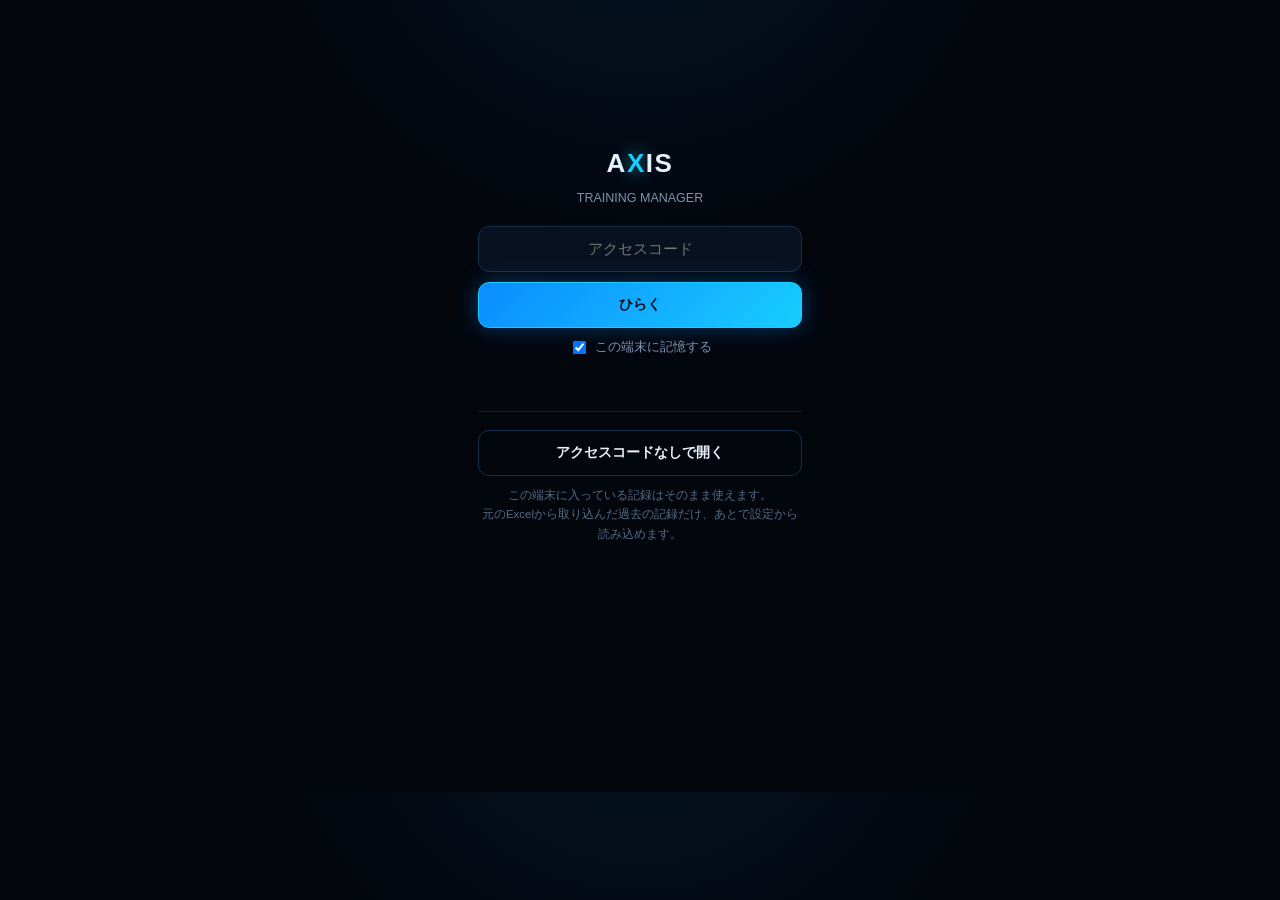
<file: index.html>
<!doctype html>
<html lang="ja">
<head>
<meta charset="utf-8">
<meta name="viewport" content="width=device-width,initial-scale=1,viewport-fit=cover">
<meta name="theme-color" content="#03060d">
<meta name="apple-mobile-web-app-capable" content="yes">
<meta name="apple-mobile-web-app-status-bar-style" content="black-translucent">
<meta name="apple-mobile-web-app-title" content="AXIS Training">
<title>AXIS TRAINING</title>
<link rel="apple-touch-icon" href="icon-192.png">
<link rel="icon" href="icon-192.png">
<link rel="manifest" href="manifest.json">
<link rel="stylesheet" href="next/styles/tokens.css?v=1">
<link rel="stylesheet" href="next/styles/app.css?v=3">
<link rel="stylesheet" href="next/styles/home.css?v=5">
<link rel="stylesheet" href="next/styles/clients.css?v=6">
<link rel="stylesheet" href="next/styles/report.css?v=2">
<link rel="stylesheet" href="next/styles/schedule.css?v=2">
<link rel="stylesheet" href="next/styles/settings.css?v=2">
<link rel="stylesheet" href="next/styles/train.css?v=7">
<link rel="stylesheet" href="next/styles/history.css?v=4">
<link rel="stylesheet" href="next/styles/muscle-map.css?v=1">
<link rel="stylesheet" href="next/styles/layout-v2.css?v=2">
</head>
<body>

<div id="lock" class="ax-lock">
  <h1>A<i>X</i>IS</h1>
  <p>TRAINING MANAGER</p>
  <input id="pass" class="ax-input" type="password" placeholder="アクセスコード" autocomplete="current-password">
  <button id="unlock" class="ax-btn pri full">ひらく</button>
  <label><input id="remember" type="checkbox" checked>この端末に記憶する</label>
  <div id="lockmsg" class="ax-lockmsg"></div>
  <div class="ax-lockskip">
    <button id="skip" class="ax-btn ghost full">アクセスコードなしで開く</button>
    <p>この端末に入っている記録はそのまま使えます。<br>元のExcelから取り込んだ過去の記録だけ、あとで設定から読み込めます。</p>
  </div>
</div>

<main id="app" class="ax-app" hidden>
  <section id="view-home" class="ax-view on"></section>
  <section id="view-schedule" class="ax-view"></section>
  <section id="view-clients" class="ax-view"></section>
  <section id="view-client" class="ax-view"></section>
  <section id="view-report" class="ax-view"></section>
  <section id="view-history" class="ax-view"></section>
  <section id="view-train" class="ax-view"></section>
  <section id="view-settings" class="ax-view"></section>
</main>

<nav id="nav" class="ax-nav" hidden>
  <button data-v="home" class="on"><b>⌂</b>ホーム</button>
  <button data-v="schedule"><b>◷</b>予定</button>
  <button data-v="clients"><b>◎</b>利用者</button>
  <button data-v="history"><b>≡</b>記録</button>
  <button data-v="train"><b>＋</b>トレ中</button>
</nav>

<script src="xlsx.full.min.js"></script>
<script type="module" src="next/app.js?v=35"></script>
</body>
</html>
</file>
<file: next/styles/tokens.css>
/* AXIS v2 デザイントークン
   色・間隔・角丸はここだけで定義する。画面側では生の値を書かない。 */
:root{
  --ax-bg:#03060d;
  --ax-panel:#08111f;
  --ax-panel2:#0b1828;
  --ax-line:#12304e;
  --ax-line2:#0e2339;

  --ax-ink:#e9f2fc;
  --ax-mut:#7d93ad;
  --ax-dim:#556b84;

  --ax-blue:#0b8cff;
  --ax-cyan:#18cdff;
  --ax-red:#dc2626;
  --ax-red-ink:#ff8f8f;
  --ax-green:#22c55e;

  --ax-r:16px;
  --ax-r-sm:11px;
  --ax-gap:10px;

  --ax-tap:46px;              /* 指で押す最小の高さ */
  --ax-navh:62px;             /* 下部ナビの高さ */

  --ax-shadow:0 12px 32px rgba(0,0,0,.55);
  --ax-glow:0 0 22px rgba(11,140,255,.38);
}
</file>
<file: next/styles/app.css>
/* AXIS v2 共通スタイル */
*{box-sizing:border-box;-webkit-tap-highlight-color:transparent}
[hidden]{display:none!important}
body{
  margin:0;background:var(--ax-bg);color:var(--ax-ink);
  font-family:-apple-system,BlinkMacSystemFont,"Segoe UI","Noto Sans JP",sans-serif;
  font-size:14px;line-height:1.5;
  padding-bottom:calc(var(--ax-navh) + env(safe-area-inset-bottom) + 12px)
}
button,input,select,textarea{font:inherit;color:inherit}
button{cursor:pointer}
h1,h2,h3{margin:0}

.ax-app{max-width:720px;margin:0 auto;padding:calc(12px + env(safe-area-inset-top, 0px)) 12px 0}
.ax-eyebrow{font-size:9.5px;letter-spacing:.2em;color:var(--ax-dim);font-weight:800}
.ax-mut{color:var(--ax-mut)}
.ax-empty{color:var(--ax-dim);text-align:center;padding:28px 10px}

.ax-panel{
  background:linear-gradient(168deg,var(--ax-panel2),var(--ax-panel));
  border:1px solid var(--ax-line2);border-radius:var(--ax-r);
  padding:14px;margin-bottom:var(--ax-gap)
}

/* ボタン */
.ax-btn{
  border:1px solid var(--ax-line);background:rgba(11,140,255,.10);color:var(--ax-ink);
  border-radius:var(--ax-r-sm);padding:0 14px;height:var(--ax-tap);
  font-size:14px;font-weight:700;display:inline-flex;align-items:center;justify-content:center;gap:6px
}
.ax-btn.pri{background:linear-gradient(135deg,var(--ax-blue),var(--ax-cyan));border-color:var(--ax-cyan);color:#04121f;box-shadow:var(--ax-glow)}
.ax-btn.danger{border-color:rgba(220,38,38,.55);background:rgba(220,38,38,.12);color:var(--ax-red-ink)}
.ax-btn.ghost{background:none}
.ax-btn.full{width:100%}
.ax-btn:disabled{opacity:.4;box-shadow:none}

/* 入力 */
.ax-field{display:grid;gap:4px}
.ax-field>span{font-size:11.5px;font-weight:700;color:var(--ax-mut)}
.ax-input,.ax-select,.ax-area{
  width:100%;background:var(--ax-panel);color:var(--ax-ink);
  border:1px solid var(--ax-line);border-radius:var(--ax-r-sm);
  padding:0 12px;height:var(--ax-tap);font-size:15px
}
.ax-area{height:auto;min-height:76px;padding:10px 12px;line-height:1.6;resize:vertical}

/* 下部ナビ */
.ax-nav{
  position:fixed;left:0;right:0;bottom:0;z-index:20;
  display:grid;grid-template-columns:repeat(5,1fr);
  background:rgba(3,6,13,.94);border-top:1px solid var(--ax-line2);
  padding:6px 6px calc(6px + env(safe-area-inset-bottom));
  backdrop-filter:blur(8px)
}
.ax-nav button{
  border:0;background:none;color:var(--ax-dim);
  font-size:11px;font-weight:700;padding:5px 0;display:grid;gap:2px;justify-items:center
}
.ax-nav button b{font-size:17px;font-weight:800}
.ax-nav button.on{color:var(--ax-cyan)}

/* 画面下に重ねるバーの置き場 */
.ax-dock{
  position:fixed;left:10px;right:10px;
  bottom:calc(var(--ax-navh) + env(safe-area-inset-bottom) + 10px);
  z-index:30;display:grid;grid-template-columns:minmax(0,1fr);gap:8px;pointer-events:none
}
.ax-dock>*{pointer-events:auto;min-width:0}
.ax-bar{
  background:linear-gradient(168deg,var(--ax-panel2),#061020);
  border:1px solid var(--ax-line);border-radius:var(--ax-r);
  padding:11px 13px;box-shadow:var(--ax-shadow)
}

/* 鍵画面 */
.ax-lock{max-width:360px;margin:16vh auto;padding:0 18px;text-align:center}
.ax-lock h1{font-size:26px;letter-spacing:.06em;margin-bottom:6px}
.ax-lock h1 i{font-style:normal;color:var(--ax-cyan);text-shadow:0 0 16px rgba(24,205,255,.75)}
.ax-lock p{color:var(--ax-mut);font-size:12.5px;margin:0 0 18px}
.ax-lock .ax-input{text-align:center;margin-bottom:10px}
.ax-lock label{display:flex;align-items:center;justify-content:center;gap:6px;color:var(--ax-mut);font-size:12.5px;margin-top:10px}
.ax-lockmsg{color:var(--ax-red-ink);font-size:12.5px;min-height:18px;margin-top:10px}

/* 画面切り替え */
.ax-view{display:none}
.ax-view.on{display:block}

/* 通知バー */
.ax-toast{display:flex;align-items:center;gap:10px;overflow:hidden}
.ax-toast span{flex:1;min-width:0}
.ax-toast b{display:block;font-size:14px;font-weight:800;
  overflow:hidden;text-overflow:ellipsis;white-space:nowrap}
.ax-toast small{display:block;font-size:11.5px;color:var(--ax-mut);margin-top:2px;
  overflow:hidden;text-overflow:ellipsis;white-space:nowrap}
.ax-toast-act{
  border:1px solid var(--ax-blue);background:rgba(11,140,255,.22);color:var(--ax-ink);
  border-radius:var(--ax-r-sm);padding:0 16px;height:var(--ax-tap);font-size:14px;font-weight:800;flex:none
}
.ax-toast-close{
  border:1px solid var(--ax-line);background:none;color:var(--ax-mut);
  border-radius:var(--ax-r-sm);width:42px;height:var(--ax-tap);font-size:17px;flex:none
}

/* その場打ち直し */
.ax-inline{
  width:86px;text-align:center;font-size:17px;font-weight:800;
  background:var(--ax-panel);color:var(--ax-ink);
  border:2px solid var(--ax-cyan);border-radius:9px;padding:4px 2px
}

/* 休憩タイマー */
body.ax-resting{padding-bottom:calc(var(--ax-navh) + env(safe-area-inset-bottom) + 140px)}
.ax-rest-head{display:flex;align-items:center;gap:10px}
.ax-rest-head b{font-size:24px;font-variant-numeric:tabular-nums;min-width:66px}
.ax-rest-head span{font-size:12px;color:var(--ax-mut)}
.ax-rest-track{flex:1;height:6px;border-radius:999px;background:rgba(255,255,255,.12);overflow:hidden}
.ax-rest-track i{display:block;height:100%;width:100%;
  background:linear-gradient(90deg,var(--ax-blue),var(--ax-cyan));transition:width .3s linear}
.ax-rest.paused .ax-rest-track i{background:#fbbf24}
.ax-rest.zero .ax-rest-track i{background:#86efac}
.ax-rest-btns{display:grid;grid-template-columns:1.6fr 1fr 1fr;gap:7px;margin-top:10px}
.ax-rest-btns button{
  border:1px solid var(--ax-line);background:rgba(11,140,255,.12);color:var(--ax-ink);
  border-radius:var(--ax-r-sm);height:var(--ax-tap);font-size:14px;font-weight:800
}
.ax-rest-btns .ax-rest-main{background:rgba(11,140,255,.22);border-color:var(--ax-blue)}
.ax-rest-btns .ax-rest-stop{background:var(--ax-red);border-color:var(--ax-red);color:#fff}

/* 鍵画面：コード無しで開く */
.ax-lockskip{margin-top:26px;padding-top:18px;border-top:1px solid var(--ax-line2)}
.ax-lockskip p{margin:10px 0 0;font-size:11.5px;color:var(--ax-dim);line-height:1.7}
</file>
<file: next/styles/home.css>
/* ホーム */
.ho-hero{
  position:relative;
  background:linear-gradient(150deg,rgba(11,140,255,.18),rgba(3,6,13,0));
  border:1px solid var(--ax-line);border-radius:var(--ax-r);padding:16px 66px 16px 16px;margin-bottom:11px
}
.ho-hero h2{font-size:21px;margin:4px 0 6px}
.ho-gear{
  position:absolute;top:10px;right:10px;width:38px;height:38px;
  border:1px solid var(--ax-line);background:rgba(3,6,13,.4);color:var(--ax-mut);
  border-radius:var(--ax-r-sm);font-size:16px
}
.ho-hero p{margin:0;font-size:13px;color:var(--ax-mut)}

.ho-start{height:54px;font-size:16px;margin-bottom:12px}

.ho-kpis{display:grid;grid-template-columns:repeat(3,1fr);gap:7px;margin-bottom:14px}
.ho-kpis>div{
  background:var(--ax-panel);border:1px solid var(--ax-line2);border-radius:var(--ax-r-sm);
  padding:11px 8px;text-align:center
}
.ho-kpis b{display:block;font-size:21px}
.ho-kpis span{font-size:10.5px;color:var(--ax-mut)}

.ho-title{display:flex;align-items:baseline;gap:9px;margin:4px 2px 9px}
.ho-title h3{font-size:14px;flex:1}
.ho-more{border:0;background:none;color:var(--ax-cyan);font-size:12px;font-weight:700}

.ho-item{
  width:100%;display:flex;align-items:center;gap:11px;text-align:left;margin-bottom:7px;
  background:var(--ax-panel);border:1px solid var(--ax-line2);color:var(--ax-ink);
  border-radius:var(--ax-r-sm);padding:4px 6px 4px 13px
}
.ho-itemmain{flex:1;min-width:0;display:flex;align-items:center;gap:11px;text-align:left;border:0;background:none;color:var(--ax-ink);padding:7px 3px 7px 0}
.ho-quick{height:44px;min-width:52px;border:1px solid rgba(24,205,255,.34);border-radius:10px;background:rgba(11,140,255,.12);color:var(--ax-cyan);font-size:12px;font-weight:800;flex:none}
.ho-time{font-size:15px;font-weight:800;font-variant-numeric:tabular-nums;color:var(--ax-cyan);flex:none}
.ho-label{flex:1;min-width:0}
.ho-label b{display:block;font-size:14px;overflow:hidden;text-overflow:ellipsis;white-space:nowrap}
.ho-label i{font-style:normal;font-size:11px;color:var(--ax-mut)}
.ho-synced{font-size:11px;color:var(--ax-dim);margin:14px 2px 0}

/* 記録がないときの案内 */
.ho-empty{padding:16px}
.ho-emptyh{font-size:15px;font-weight:800;margin-bottom:8px}
.ho-empty p{margin:0 0 14px;font-size:12.5px;color:var(--ax-mut);line-height:1.75}
.ho-emptyrow{
  display:grid;gap:7px;border-top:1px solid var(--ax-line2);padding-top:12px;margin-bottom:12px
}
.ho-emptyrow b{font-size:13.5px}
.ho-emptyrow span{font-size:12px;color:var(--ax-mut);line-height:1.7}
.ho-emptyfoot{margin:0!important;font-size:11.5px;color:var(--ax-dim)}

/* AXIS Performance UI v1 */
.ho-hero{overflow:hidden;min-height:118px;padding:18px 70px 18px 18px;background:radial-gradient(circle at 84% 18%,rgba(24,205,255,.22),transparent 26%),linear-gradient(145deg,rgba(11,140,255,.23),rgba(8,17,31,.94) 58%,rgba(3,6,13,.98));border-color:rgba(24,205,255,.26);box-shadow:0 16px 38px rgba(0,0,0,.32),inset 0 1px 0 rgba(255,255,255,.035)}
.ho-hero::before{content:"";position:absolute;inset:0;pointer-events:none;opacity:.18;background-image:linear-gradient(rgba(24,205,255,.18) 1px,transparent 1px),linear-gradient(90deg,rgba(24,205,255,.14) 1px,transparent 1px);background-size:26px 26px;mask-image:linear-gradient(90deg,transparent 8%,#000 48%,#000 100%)}
.ho-hero::after{content:"";position:absolute;right:-42px;top:-62px;width:170px;height:170px;border:1px solid rgba(24,205,255,.24);border-radius:38px;transform:rotate(28deg);box-shadow:0 0 36px rgba(11,140,255,.13)}
.ho-hero>*{position:relative;z-index:1}.ho-hero h2{font-size:24px;letter-spacing:.01em;margin:5px 0 7px}.ho-hero p{font-size:12.5px}.ho-gear{z-index:2;background:rgba(3,8,17,.72);backdrop-filter:blur(10px);border-color:rgba(24,205,255,.28);box-shadow:0 8px 22px rgba(0,0,0,.25)}
.ho-start{position:relative;overflow:hidden;height:55px;border-color:rgba(24,205,255,.72);box-shadow:0 10px 26px rgba(11,140,255,.22),0 0 26px rgba(24,205,255,.13)}
.ho-start::after{content:"";position:absolute;inset:0;background:linear-gradient(110deg,transparent 0 56%,rgba(255,255,255,.18) 62%,transparent 69%);transform:translateX(-55%);pointer-events:none}
.ho-kpis{gap:8px}.ho-kpis>div{position:relative;overflow:hidden;text-align:left;padding:12px 9px 10px 12px;background:linear-gradient(160deg,rgba(13,29,48,.98),rgba(7,16,29,.98));border-color:rgba(18,48,78,.86);box-shadow:inset 0 1px 0 rgba(255,255,255,.025)}
.ho-kpis>div::before{content:"";position:absolute;left:0;top:0;right:0;height:2px;background:linear-gradient(90deg,var(--ax-cyan),transparent)}.ho-kpis>div:nth-child(2)::before{background:linear-gradient(90deg,var(--ax-blue),transparent)}.ho-kpis>div:nth-child(3)::before{background:linear-gradient(90deg,var(--ax-green),transparent)}
.ho-kpis>div::after{content:"";position:absolute;width:34px;height:34px;border:1px solid rgba(125,147,173,.10);border-radius:50%;right:-10px;bottom:-12px}.ho-kpis b{font-size:22px;line-height:1.05;margin-bottom:4px}.ho-kpis span{letter-spacing:.02em}
.ho-title{margin-top:7px}.ho-title h3{font-size:13px;letter-spacing:.02em}.ho-item{position:relative;overflow:hidden;padding:11px 13px 11px 15px;background:linear-gradient(100deg,rgba(11,140,255,.08),var(--ax-panel) 28%);border-color:rgba(18,48,78,.78);box-shadow:inset 0 1px 0 rgba(255,255,255,.02)}
.ho-item::before{content:"";position:absolute;left:0;top:9px;bottom:9px;width:2px;border-radius:99px;background:linear-gradient(var(--ax-cyan),var(--ax-blue));box-shadow:0 0 12px rgba(24,205,255,.5)}
.ho-time{min-width:50px;font-size:14px;letter-spacing:.02em}.ho-label i{display:inline-block;margin-top:2px;padding:2px 6px;border-radius:999px;background:rgba(11,140,255,.08);border:1px solid rgba(18,48,78,.55)}
@media(max-width:520px){.ho-hero{min-height:108px;padding:15px 62px 15px 15px}.ho-hero h2{font-size:22px}.ho-kpis>div{padding:10px 7px 9px 10px}.ho-kpis b{font-size:20px}.ho-start{height:52px;margin-bottom:10px}.ho-item{padding-top:10px;padding-bottom:10px}}
</file>
<file: next/styles/clients.css>
/* 利用者 */
.cl-title{display:flex;align-items:flex-end;gap:9px;margin:2px 2px 12px}
.cl-title>div{flex:1}
.cl-title h2{font-size:22px;margin-top:3px}
.cl-search{margin-bottom:11px}
.cl-grid{display:grid;grid-template-columns:1fr 1fr;gap:8px}
.cl-card{
  background:var(--ax-panel);border:1px solid var(--ax-line2);color:var(--ax-ink);
  border-radius:var(--ax-r-sm);padding:13px;text-align:left
}
.cl-card b{display:block;font-size:15px;margin-bottom:4px;
  overflow:hidden;text-overflow:ellipsis;white-space:nowrap}
.cl-card span{font-size:11.5px;color:var(--ax-mut)}

/* 利用者の詳細 */
.cd-head{display:flex;align-items:flex-start;gap:9px;margin:0 2px 12px}
.cd-head>div{flex:1;min-width:0}
.cd-head h2{font-size:22px;margin:3px 0 4px}
.cd-head p{margin:0;font-size:12.5px;color:var(--ax-mut)}
.cd-back{
  width:40px;height:40px;border:1px solid var(--ax-line);background:none;color:var(--ax-ink);
  border-radius:var(--ax-r-sm);font-size:20px;flex:none
}
.cd-edit{height:40px;font-size:12.5px;padding:0 13px;flex:none}

.cd-actions{display:grid;grid-template-columns:1fr 1fr;gap:8px;margin-bottom:11px}
.cd-attention{
  border:1px solid rgba(251,191,36,.35);background:rgba(251,191,36,.08);
  border-radius:var(--ax-r-sm);padding:11px 13px;margin-bottom:11px;font-size:12.5px;line-height:1.6
}
.cd-attention b{display:block;font-size:11px;color:#fbbf24;margin-bottom:3px}

.cd-kpis{display:grid;grid-template-columns:repeat(3,1fr);gap:7px;margin-bottom:11px}
.cd-kpis>div{
  background:var(--ax-panel);border:1px solid var(--ax-line2);border-radius:var(--ax-r-sm);
  padding:11px 8px;text-align:center
}
.cd-kpis b{display:block;font-size:19px}
.cd-kpis span{font-size:10px;color:var(--ax-mut)}

.cd-h{font-size:12.5px;font-weight:800;color:var(--ax-mut);margin-bottom:10px}
.cd-listh{display:flex;gap:8px;margin:16px 2px 9px;color:var(--ax-ink);font-size:14px}
.cd-listh span{color:var(--ax-dim);font-weight:700;font-size:12px}

.cd-bars{display:flex;align-items:flex-end;gap:5px;height:120px}
.cd-bar{flex:1;display:flex;flex-direction:column;justify-content:flex-end;height:100%;gap:5px}
.cd-bar i{
  display:block;border-radius:5px 5px 2px 2px;
  background:linear-gradient(180deg,var(--ax-cyan),var(--ax-blue))
}
.cd-bar span{font-size:9.5px;color:var(--ax-dim);text-align:center}

.cd-chips{display:flex;flex-wrap:wrap;gap:6px}
.cd-chips span{
  font-size:12px;font-weight:700;border:1px solid var(--ax-line);
  background:rgba(11,140,255,.10);border-radius:999px;padding:6px 11px
}

.cd-next{margin:0;padding:0;list-style:none;display:grid;gap:8px}
.cd-next li{font-size:12.5px;color:var(--ax-mut);border-top:1px solid var(--ax-line2);padding-top:8px}
.cd-next li:first-child{border-top:0;padding-top:0}
.cd-next b{display:block;color:var(--ax-ink);font-size:13.5px;margin-bottom:2px}

.cd-rec{
  width:100%;display:flex;align-items:baseline;gap:11px;text-align:left;margin-bottom:7px;
  background:var(--ax-panel);border:1px solid var(--ax-line2);color:var(--ax-ink);
  border-radius:var(--ax-r-sm);padding:11px 13px
}
.cd-rec b{font-size:13.5px;flex:none}
.cd-rec b small{margin-left:6px;font-size:10.5px;font-weight:600;color:var(--ax-dim);border:1px solid currentColor;border-radius:6px;padding:0 4px}
.cd-rec span{font-size:12px;color:var(--ax-mut);flex:1;min-width:0;
  overflow:hidden;text-overflow:ellipsis;white-space:nowrap}

/* LINE文面 */
.cd-panel-line{border-color:rgba(24,205,255,.28)!important;background:linear-gradient(155deg,rgba(11,140,255,.10),rgba(7,15,27,.98))!important}
.cd-linenote{margin:0 0 10px;font-size:11.5px;color:var(--ax-dim)}
.cd-linebox{min-height:188px;font-size:13px;line-height:1.75}
.cd-lineacts{display:grid;grid-template-columns:2fr 1fr;gap:8px;margin-top:9px}
.cd-advice{margin:0;padding-left:1.1em;display:grid;gap:8px}
.cd-advice li{font-size:12.5px;color:var(--ax-mut);line-height:1.7}

/* ペアトレ */
.cd-pair{
  display:flex;align-items:center;gap:9px;margin-bottom:11px;
  border:1px solid var(--ax-line2);border-radius:var(--ax-r-sm);padding:10px 13px
}
.cd-pair>div{flex:1;min-width:0}
.cd-pair b{display:block;font-size:12px;font-weight:800;color:var(--ax-mut)}
.cd-pair span{font-size:13px}
.cd-pair .ax-btn{height:36px;font-size:12.5px;padding:0 13px;flex:none}

/* 今日のポイント */
.cd-advice li i{
  font-style:normal;display:inline-block;font-size:10px;font-weight:800;
  border:1px solid var(--ax-line);border-radius:999px;padding:2px 8px;margin-right:7px;
  color:var(--ax-mut);vertical-align:1px
}
.cd-advice li.lv-safety{color:var(--ax-ink)}
.cd-advice li.lv-safety i{border-color:rgba(220,38,38,.5);background:rgba(220,38,38,.12);color:var(--ax-red-ink)}

/* AXIS Performance UI v1 */
.cd-head{position:relative;overflow:hidden;padding:14px 12px;margin:0 0 11px;border:1px solid rgba(24,205,255,.20);border-radius:var(--ax-r);background:radial-gradient(circle at 88% 10%,rgba(24,205,255,.16),transparent 30%),linear-gradient(145deg,rgba(11,140,255,.13),rgba(8,17,31,.96) 58%);box-shadow:inset 0 1px 0 rgba(255,255,255,.03)}
.cd-head::after{content:"";position:absolute;right:-24px;bottom:-46px;width:110px;height:110px;border:1px solid rgba(24,205,255,.16);border-radius:28px;transform:rotate(24deg)}.cd-head>*{position:relative;z-index:1}.cd-head h2{font-size:23px;letter-spacing:.01em}.cd-back,.cd-edit{background:rgba(3,8,17,.5);backdrop-filter:blur(8px)}
.cd-actions{gap:7px}.cd-actions .ax-btn{box-shadow:inset 0 1px 0 rgba(255,255,255,.03)}.cd-actions .pri{box-shadow:0 8px 22px rgba(11,140,255,.20)}
.cd-kpis{gap:8px}.cd-kpis>div{position:relative;overflow:hidden;text-align:left;padding:11px 8px 10px 11px;background:linear-gradient(155deg,rgba(13,29,48,.98),rgba(7,16,29,.98));border-color:rgba(18,48,78,.85)}
.cd-kpis>div::before{content:"";position:absolute;left:0;top:0;right:0;height:2px;background:linear-gradient(90deg,var(--ax-cyan),transparent)}.cd-kpis>div:nth-child(2)::before{background:linear-gradient(90deg,var(--ax-blue),transparent)}.cd-kpis>div:nth-child(3)::before{background:linear-gradient(90deg,var(--ax-green),transparent)}
.cd-kpis b{font-size:20px;line-height:1.1;margin-bottom:4px}.cd-kpis span{display:block;line-height:1.25}.cd-h{letter-spacing:.035em;color:#9ab0c7}
#view-client>.ax-panel{background:linear-gradient(160deg,rgba(12,27,45,.96),rgba(7,15,27,.98));border-color:rgba(18,48,78,.75);box-shadow:inset 0 1px 0 rgba(255,255,255,.02)}
.cd-bars{position:relative;padding:8px 5px 0;border-radius:11px;background:repeating-linear-gradient(to top,rgba(125,147,173,.055) 0,rgba(125,147,173,.055) 1px,transparent 1px,transparent 30px)}.cd-bar i{box-shadow:0 0 16px rgba(24,205,255,.18)}
.cd-chips span{background:linear-gradient(120deg,rgba(11,140,255,.15),rgba(24,205,255,.06));border-color:rgba(24,205,255,.22);box-shadow:inset 0 1px 0 rgba(255,255,255,.025)}
.cd-next li{position:relative;padding-left:12px}.cd-next li::before{content:"";position:absolute;left:0;top:12px;width:4px;height:4px;border-radius:50%;background:var(--ax-cyan);box-shadow:0 0 8px rgba(24,205,255,.65)}
.cd-rec{background:linear-gradient(100deg,rgba(11,140,255,.06),var(--ax-panel) 34%)}
@media(max-width:520px){.cd-head{padding:12px 10px}.cd-head h2{font-size:21px}.cd-kpis>div{padding:10px 7px 9px 9px}.cd-kpis b{font-size:18px}.cd-bars{height:108px}}

/* 次回メニュー案 */
.cd-panel-next{border-color:rgba(34,197,94,.28)!important}
.cd-next-warn{margin:0 0 10px;font-size:12.5px;line-height:1.7;color:var(--ax-ink)}
.cd-next-list{margin:0 0 12px;padding-left:1.3em;display:grid;gap:10px}
.cd-next-list li{font-size:13px;line-height:1.55}
.cd-next-row{display:flex;align-items:center;gap:8px;flex-wrap:wrap}
.cd-next-row b{font-weight:800}
.cd-next-row i{font-style:normal;font-size:10px;font-weight:800;border:1px solid var(--ax-line);border-radius:999px;padding:1px 7px;color:var(--ax-mut)}
.cd-next-row i.ch-weight,.cd-next-row i.ch-reps{border-color:rgba(34,197,94,.5);color:#6ee7a0}
.cd-next-row i.ch-swap,.cd-next-row i.ch-add{border-color:rgba(24,205,255,.5);color:var(--ax-cyan)}
.cd-next-row i.ch-down,.cd-next-row i.ch-blank{border-color:rgba(245,158,11,.5);color:#fbbf24}
.cd-next-sets{display:block;color:var(--ax-ink)}
.cd-next-list small{display:block;font-size:11.5px;color:var(--ax-dim);line-height:1.6}
.cd-next-why{margin-top:10px;font-size:12px;color:var(--ax-mut)}
.cd-next-why summary{cursor:pointer;font-weight:800}
.cd-next-why ul{margin:8px 0;padding-left:1.1em;display:grid;gap:5px;line-height:1.65}
</file>
<file: next/styles/report.css>
/* 本人向けのまとめ */
.rp-bar{display:flex;align-items:center;gap:10px;margin:0 2px 11px}
.rp-bar .ax-btn{height:38px;font-size:12.5px;padding:0 12px}
.rp-bar span{font-size:11.5px;color:var(--ax-dim)}

.rp-sheet{
  background:linear-gradient(168deg,var(--ax-panel2),var(--ax-panel));
  border:1px solid var(--ax-line);border-radius:var(--ax-r);padding:18px 16px 14px
}
.rp-head{display:flex;align-items:flex-start;justify-content:space-between;gap:10px;
  padding-bottom:13px;border-bottom:1px solid var(--ax-line2)}
.rp-logo{font-size:21px;font-weight:800;letter-spacing:.07em}
.rp-logo i{font-style:normal;color:var(--ax-cyan);text-shadow:0 0 16px rgba(24,205,255,.75)}
.rp-logo small{display:block;font-size:8.5px;letter-spacing:.22em;color:var(--ax-dim);font-weight:700;margin-top:2px}
.rp-date{text-align:right}
.rp-date span{display:block;font-size:8.5px;letter-spacing:.2em;color:var(--ax-dim);font-weight:800}
.rp-date b{font-size:13px}

.rp-name{padding:14px 0}
.rp-name h2{font-size:23px;margin:4px 0 5px}
.rp-name p{margin:0;font-size:12.5px;color:var(--ax-mut)}

.rp-kpis{display:grid;grid-template-columns:repeat(3,1fr);gap:7px;margin-bottom:16px}
.rp-kpis>div{
  border:1px solid var(--ax-line2);border-radius:var(--ax-r-sm);padding:10px 8px;text-align:center
}
.rp-kpis span{display:block;font-size:10px;color:var(--ax-mut);margin-bottom:3px}
.rp-kpis b{font-size:19px}
.rp-kpis small{font-size:10px;color:var(--ax-mut);margin-left:1px}

.rp-block{margin-bottom:15px}
.rp-block h3{font-size:11px;letter-spacing:.1em;color:var(--ax-cyan);margin-bottom:9px;font-weight:800}
.rp-block p{margin:0;font-size:13px;line-height:1.75;color:var(--ax-ink)}
.rp-row{display:flex;flex-wrap:wrap;align-items:baseline;gap:4px 10px;
  border-top:1px solid var(--ax-line2);padding:8px 0}
.rp-row:first-of-type{border-top:0;padding-top:0}
.rp-row b{font-size:13.5px}
.rp-row span{font-size:12.5px;color:var(--ax-mut)}
.rp-chips{display:flex;flex-wrap:wrap;gap:6px}
.rp-chips span{font-size:12px;font-weight:700;border:1px solid var(--ax-line);
  background:rgba(11,140,255,.10);border-radius:999px;padding:6px 11px}
.rp-foot{text-align:center;font-size:9px;letter-spacing:.22em;color:var(--ax-dim);
  font-weight:800;padding-top:12px;border-top:1px solid var(--ax-line2)}
</file>
<file: next/styles/schedule.css>
/* 予定 */
.sc-title{margin:2px 2px 13px}
.sc-title h2{font-size:22px;margin:3px 0 4px}
.sc-title p{margin:0;font-size:11.5px;color:var(--ax-dim)}

.sc-day{display:flex;align-items:center;gap:8px;font-size:13px;font-weight:800;margin:16px 2px 8px}
.sc-day i{font-style:normal;font-size:10px;font-weight:800;color:#04121f;
  background:var(--ax-cyan);border-radius:999px;padding:2px 8px}

.sc-item{
  display:flex;align-items:center;gap:10px;margin-bottom:7px;
  background:var(--ax-panel);border:1px solid var(--ax-line2);border-radius:var(--ax-r-sm);padding:4px 6px 4px 13px
}
.sc-time{font-size:15px;font-weight:800;font-variant-numeric:tabular-nums;color:var(--ax-cyan);flex:none}
.sc-main{flex:1;min-width:0;border:0;background:none;color:var(--ax-ink);text-align:left;padding:9px 0}
.sc-main b{display:block;font-size:14px;overflow:hidden;text-overflow:ellipsis;white-space:nowrap}
.sc-main i{font-style:normal;font-size:11px;color:var(--ax-mut)}
.sc-start{height:44px;min-width:50px;border:1px solid rgba(24,205,255,.28);border-radius:9px;background:rgba(11,140,255,.10);color:var(--ax-cyan);font-size:11.5px;font-weight:800;flex:none}
.sc-hide{width:40px;height:44px;border:0;background:none;color:var(--ax-dim);font-size:16px;flex:none}

.sc-hidden>summary{font-size:13px;font-weight:800;cursor:pointer;list-style:none}
.sc-hidden>summary b{color:var(--ax-cyan);margin-left:4px}
.sc-hiddenbody{display:grid;gap:7px;margin-top:11px}
.sc-hiddenrow{display:flex;align-items:center;gap:9px;
  border:1px solid var(--ax-line2);border-radius:var(--ax-r-sm);padding:9px 11px}
.sc-hiddenrow>div{flex:1;min-width:0}
.sc-hiddenrow b{display:block;font-size:13px;overflow:hidden;text-overflow:ellipsis;white-space:nowrap}
.sc-hiddenrow span{font-size:11.5px;color:var(--ax-mut)}
.sc-hiddenrow .ax-btn{height:36px;font-size:12.5px;flex:none}
</file>
<file: next/styles/settings.css>
/* 設定 */
.se-head{display:flex;align-items:flex-start;gap:9px;margin:0 2px 13px}
.se-head h2{font-size:22px;margin-top:3px}
.se-back{
  width:40px;height:40px;border:1px solid var(--ax-line);background:none;color:var(--ax-ink);
  border-radius:var(--ax-r-sm);font-size:20px;flex:none
}
.se-h{font-size:14px;font-weight:800;margin-bottom:6px}
.se-note{margin:0 0 12px;font-size:12px;color:var(--ax-mut);line-height:1.65}
.se-mt{margin-top:10px}
.se-grid{display:grid;grid-template-columns:1fr 1fr;gap:8px}
.se-grid .full{grid-column:1 / -1}
.se-stats{display:grid;grid-template-columns:repeat(3,1fr);gap:7px}
.se-stats>div{
  border:1px solid var(--ax-line2);border-radius:var(--ax-r-sm);padding:11px 8px;text-align:center
}
.se-stats b{display:block;font-size:20px}
.se-stats span{font-size:10.5px;color:var(--ax-mut)}
.se-link{text-decoration:none}
</file>
<file: next/styles/train.css>
/* トレ中入力 */
.tr-bar{display:grid;grid-template-columns:1fr 132px 84px;gap:7px;margin-bottom:10px}
.tr-bar .ax-btn{height:var(--ax-tap)}

.tr-dots{display:flex;gap:5px;margin:0 2px 10px}
.tr-dots button{
  flex:1;height:5px;border:0;border-radius:999px;background:var(--ax-line2);padding:0
}
.tr-dots button.part{background:var(--ax-blue)}
.tr-dots button.done{background:var(--ax-green)}
.tr-dots button.on{box-shadow:0 0 0 2px rgba(24,205,255,.45)}

.tr-nav{display:grid;grid-template-columns:var(--ax-tap) 1fr var(--ax-tap);align-items:center;gap:6px;margin-bottom:10px}
.tr-nav b{text-align:center;font-size:13px;color:var(--ax-mut)}
.tr-nav button{
  height:var(--ax-tap);border:1px solid var(--ax-line);background:none;color:var(--ax-ink);
  border-radius:var(--ax-r-sm);font-size:20px
}
.tr-nav button:disabled{opacity:.25}

.tr-name{font-size:17px;font-weight:700;margin-bottom:9px}

.tr-prev{display:flex;align-items:center;gap:8px;margin-bottom:11px;font-size:12.5px;color:var(--ax-mut)}
.tr-prev span{flex:1;min-width:0}
.tr-prev .ax-btn{height:36px;font-size:12px;padding:0 11px}

.tr-record{
  width:100%;border:0;border-radius:var(--ax-r);padding:14px 10px;margin-bottom:12px;
  background:linear-gradient(135deg,var(--ax-blue),var(--ax-cyan));color:#04121f;
  font-size:17px;font-weight:800;box-shadow:var(--ax-glow)
}
.tr-record small{display:block;font-size:12px;font-weight:700;opacity:.75;margin-top:3px}
.tr-record.full{background:none;border:1px solid var(--ax-line);color:var(--ax-mut);box-shadow:none}

/* いま記録するセット */
.tr-editor{display:grid;gap:7px;margin-bottom:8px}
.tr-sidebar{display:grid;grid-template-columns:40px minmax(0,1fr);gap:6px;align-items:center}
.tr-sidebar>span{font-size:11.5px;font-weight:700;color:var(--ax-mut)}
.tr-sidebar .ax-select{height:38px;font-size:12px;padding-top:0;padding-bottom:0}
.tr-erow{display:grid;grid-template-columns:40px 46px 1fr 46px 52px;gap:6px;align-items:center}
.tr-erow>span{font-size:11.5px;font-weight:700;color:var(--ax-mut)}
.tr-erow>button{
  height:48px;border:1px solid var(--ax-line);background:rgba(11,140,255,.10);color:var(--ax-ink);
  border-radius:10px;font-size:19px;font-weight:800
}
.tr-erow .tr-val{
  text-align:center;font-size:22px;font-weight:800;white-space:nowrap;
  border-bottom:1px dashed var(--ax-dim);padding:6px 0;cursor:pointer
}
.tr-erow .tr-val small{font-size:12px;font-weight:700;color:var(--ax-mut);margin-left:2px}
.tr-sub{
  height:48px;border:1px solid var(--ax-line2);background:none;color:var(--ax-mut);
  border-radius:10px;font-size:11.5px;font-weight:700;white-space:nowrap;padding:0 3px
}
.tr-sub.on{border-color:var(--ax-cyan);color:var(--ax-cyan);background:rgba(24,205,255,.10)}
.tr-spacer{display:block}

/* セット一覧 */
.tr-list{display:grid;gap:5px}
.tr-li{
  display:grid;grid-template-columns:40px 1fr 36px;gap:4px;align-items:center;
  border:1px solid var(--ax-line2);border-radius:10px
}
.tr-li.on{border-color:var(--ax-blue);background:rgba(11,140,255,.08)}
.tr-li.done{background:rgba(34,197,94,.07)}
.tr-li.done.on{background:rgba(34,197,94,.12)}
.tr-licheck{
  height:38px;border:0;background:none;color:var(--ax-mut);font-size:15px;font-weight:800
}
.tr-li.done .tr-licheck{color:var(--ax-green)}
.tr-libody{
  height:38px;border:0;background:none;color:var(--ax-ink);
  display:flex;align-items:center;gap:9px;text-align:left;padding:0
}
.tr-libody i{font-style:normal;font-size:10.5px;font-weight:800;color:var(--ax-dim);letter-spacing:.06em}
.tr-libody b{font-size:14px;font-weight:700}
.tr-lidel{height:38px;border:0;background:none;color:var(--ax-dim);font-size:15px}
.tr-lidel:disabled{opacity:.25}

.tr-steprow{display:flex;align-items:center;flex-wrap:wrap;gap:6px;margin:8px 0;
  padding:8px 0;border-top:1px solid var(--ax-line2);border-bottom:1px solid var(--ax-line2)}
.tr-steprow>span{font-size:11.5px;font-weight:700;color:var(--ax-mut);white-space:nowrap}
.tr-steprow button{
  border:1px solid var(--ax-line);background:rgba(11,140,255,.08);color:var(--ax-ink);
  border-radius:999px;padding:8px 13px;font-size:13px;font-weight:700
}
.tr-steprow button.on{
  background:linear-gradient(135deg,var(--ax-blue),var(--ax-cyan));
  border-color:var(--ax-cyan);color:#04121f;box-shadow:var(--ax-glow)
}
.tr-steprow>small{font-size:11px;color:var(--ax-dim);margin-left:auto}

.tr-add{display:grid;grid-template-columns:1fr 1fr;gap:7px;margin-top:11px}
.tr-add .full{grid-column:1 / -1}
.tr-exacts{display:flex;gap:7px;margin-top:9px}
.tr-exacts .ax-btn{flex:1}

.tr-memo summary{min-height:44px;display:flex;align-items:center;gap:8px;font-size:13px;font-weight:800;cursor:pointer;list-style:none}
.tr-memo summary>span{flex:none}.tr-memo summary>i{margin-left:auto;min-width:0;max-width:68%;overflow:hidden;text-overflow:ellipsis;white-space:nowrap;font-style:normal;font-size:10.5px;font-weight:700;color:var(--ax-cyan)}
.tr-memobody{display:grid;gap:10px;margin-top:12px}
.tr-selects{display:grid;grid-template-columns:.9fr 1.25fr .9fr;gap:7px}
.tr-selects .ax-select{font-size:12px;padding-left:8px;padding-right:8px}

/* ペアトレの切り替え */
.tr-pair-bar{display:grid;grid-template-columns:1fr 1fr;gap:7px;margin-bottom:10px}
.tr-pair-bar button{
  border:1px solid var(--ax-line);background:var(--ax-panel);color:var(--ax-ink);
  border-radius:var(--ax-r-sm);padding:9px 10px;text-align:left
}
.tr-pair-bar button b{display:block;font-size:13.5px;font-weight:800;
  overflow:hidden;text-overflow:ellipsis;white-space:nowrap}
.tr-pair-bar button i{font-style:normal;font-size:10.5px;color:var(--ax-mut)}
.tr-pair-bar button.on{
  border-color:var(--ax-cyan);background:rgba(11,140,255,.14);box-shadow:var(--ax-glow)
}
.tr-pair-bar button.on i{color:var(--ax-cyan)}

/* スマホでは1画面内に操作を多く残し、スクロール量を抑える */
@media (max-width:520px){
  .tr-bar{grid-template-columns:minmax(0,1fr) 108px 64px;gap:5px;margin-bottom:6px}
  .tr-bar .ax-input,.tr-bar .ax-select,.tr-bar .ax-btn{height:42px;font-size:13px;padding-left:8px;padding-right:8px}
  .tr-pair-bar{gap:5px;margin-bottom:6px}
  .tr-pair-bar button{padding:7px 8px}
  .tr-dots{margin-bottom:6px}
  .tr-card{padding:10px;margin-bottom:8px}
  .tr-nav{grid-template-columns:42px 1fr 42px;gap:5px;margin-bottom:6px}
  .tr-nav button{height:42px}
  .tr-name{height:42px;font-size:15px;margin-bottom:6px}
  .tr-prev{margin-bottom:7px;font-size:11.5px}
  .tr-prev .ax-btn{height:32px;padding:0 9px}
  .tr-record{padding:10px 8px;margin-bottom:8px;font-size:15px}
  .tr-record small{font-size:11px;margin-top:1px}
  .tr-editor{gap:5px;margin-bottom:6px}
  .tr-sidebar{grid-template-columns:34px minmax(0,1fr);gap:4px}
  .tr-sidebar .ax-select{height:34px;font-size:11.5px}
  .tr-erow{grid-template-columns:34px 42px minmax(64px,1fr) 42px 46px;gap:4px}
  .tr-erow>button,.tr-sub{height:44px}
  .tr-erow .tr-val{font-size:20px;padding:4px 0}
  .tr-list{gap:4px}
  .tr-licheck,.tr-libody,.tr-lidel{height:34px}
  .tr-steprow{gap:4px;margin:6px 0;padding:6px 0}
  .tr-steprow button{padding:7px 9px;font-size:12px}
  .tr-steprow>small{display:none}
  .tr-add{gap:5px;margin-top:8px}
  .tr-add .ax-btn{height:42px;font-size:12px;padding:0 8px}
  .tr-exacts{gap:5px;margin-top:6px}
  .tr-exacts .ax-btn{height:40px;font-size:12px;padding:0 8px}
  .tr-memo{padding:11px}
}

@media (max-width:380px){
  .tr-bar{grid-template-columns:minmax(0,1fr) 102px 60px}
  .tr-erow{grid-template-columns:30px 40px minmax(58px,1fr) 40px 44px}
  .tr-steprow button{padding:6px 8px}
}

/* AXIS Performance UI v1 */
#view-train{position:relative}.tr-card{position:relative;overflow:hidden;background:radial-gradient(circle at 92% 0,rgba(24,205,255,.11),transparent 25%),linear-gradient(165deg,rgba(12,28,47,.98),rgba(7,15,27,.99));border-color:rgba(24,205,255,.16);box-shadow:0 14px 32px rgba(0,0,0,.20),inset 0 1px 0 rgba(255,255,255,.025)}
.tr-card::before{content:"";position:absolute;left:18px;right:18px;top:0;height:1px;background:linear-gradient(90deg,transparent,var(--ax-cyan),transparent);opacity:.55}.tr-card>*{position:relative;z-index:1}
.tr-dots button{height:6px;background:#0b1a2b}.tr-dots button.part{background:linear-gradient(90deg,var(--ax-blue),var(--ax-cyan))}.tr-dots button.done{background:linear-gradient(90deg,#16a34a,var(--ax-green));box-shadow:0 0 10px rgba(34,197,94,.18)}.tr-dots button.on{box-shadow:0 0 0 2px rgba(24,205,255,.30),0 0 12px rgba(24,205,255,.18)}
.tr-nav b{justify-self:center;min-width:92px;padding:5px 10px;border:1px solid rgba(24,205,255,.18);border-radius:999px;background:rgba(11,140,255,.08);color:#9fb6cf;font-size:11.5px;letter-spacing:.04em}.tr-nav button{background:rgba(3,8,17,.34)}
.tr-name{border-color:rgba(24,205,255,.22);background:rgba(5,13,25,.82);font-weight:750}.tr-name:focus{outline:none;border-color:rgba(24,205,255,.65);box-shadow:0 0 0 3px rgba(24,205,255,.08)}
.tr-record{position:relative;overflow:hidden;box-shadow:0 9px 24px rgba(11,140,255,.20),0 0 18px rgba(24,205,255,.10)}.tr-record::after{content:"";position:absolute;inset:-35% -20%;background:linear-gradient(110deg,transparent 42%,rgba(255,255,255,.15) 50%,transparent 58%);transform:translateX(-42%) rotate(2deg);pointer-events:none}.tr-record.full{background:linear-gradient(145deg,rgba(34,197,94,.08),rgba(8,17,31,.96));border-color:rgba(34,197,94,.28);color:#91a9c2}
.tr-editor{padding:9px 8px;border:1px solid rgba(18,48,78,.72);border-radius:13px;background:rgba(3,8,17,.26)}.tr-erow>button{background:linear-gradient(145deg,rgba(11,140,255,.15),rgba(8,17,31,.8));border-color:rgba(24,205,255,.18)}.tr-erow .tr-val{border-bottom-color:rgba(24,205,255,.38)}
.tr-li{background:rgba(4,11,21,.32);border-color:rgba(18,48,78,.60)}.tr-li.on{border-color:rgba(24,205,255,.40);box-shadow:inset 3px 0 0 rgba(24,205,255,.70)}.tr-li.done{border-color:rgba(34,197,94,.16);box-shadow:inset 3px 0 0 rgba(34,197,94,.55)}.tr-li.done.on{border-color:rgba(34,197,94,.30)}
.tr-steprow{border-top-color:rgba(18,48,78,.78)}.tr-steprow button{background:rgba(5,13,25,.64);border-color:rgba(18,48,78,.85)}.tr-steprow button.on{box-shadow:0 6px 18px rgba(11,140,255,.18)}
.tr-pair-bar button{background:linear-gradient(145deg,rgba(10,23,39,.95),rgba(6,14,25,.96))}.tr-pair-bar button.on{box-shadow:0 6px 18px rgba(11,140,255,.12),inset 0 1px 0 rgba(255,255,255,.025)}
.tr-bar{position:sticky;top:calc(env(safe-area-inset-top,0px) + 4px);z-index:8;padding:4px;border-radius:13px;background:rgba(3,6,13,.76);backdrop-filter:blur(10px);box-shadow:0 8px 24px rgba(0,0,0,.14)}
@media(max-width:520px){.tr-card{padding:9px}.tr-editor{padding:7px 6px}.tr-nav b{min-width:82px;padding:4px 8px}.tr-bar{top:calc(env(safe-area-inset-top,0px) + 2px);margin-left:-2px;margin-right:-2px}}
</file>
<file: next/styles/history.css>
/* 履歴 */
.hi-title{margin:2px 2px 12px}
.hi-title h2{font-size:22px;margin-top:3px}
.hi-search{margin-bottom:11px}

.hi-card{padding:13px}
.hi-head{display:flex;align-items:flex-start;gap:8px;margin-bottom:9px}
.hi-head>div:first-child{flex:1;min-width:0}
.hi-head b{display:block;font-size:15px}
.hi-head span{font-size:12.5px;color:var(--ax-mut)}
.hi-acts{display:flex;gap:6px;flex:none}
.hi-acts .ax-btn{height:36px;font-size:12px;padding:0 12px}

.hi-meta{display:flex;flex-wrap:wrap;gap:6px;margin-bottom:10px}
.hi-meta span{
  font-size:11px;font-weight:700;color:var(--ax-mut);
  border:1px solid var(--ax-line2);border-radius:999px;padding:4px 9px
}
.hi-meta .hi-legacy{color:var(--ax-dim)}

.hi-rows{display:grid;gap:6px}
.hi-row{
  display:flex;align-items:baseline;gap:9px;
  border-top:1px solid var(--ax-line2);padding-top:7px
}
.hi-row b{font-size:13.5px;flex:none;max-width:48%;overflow:hidden;text-overflow:ellipsis;white-space:nowrap}
.hi-row span{font-size:12.5px;color:var(--ax-mut);flex:1;min-width:0}

.hi-note{display:grid;gap:6px;margin-top:10px;border-top:1px solid var(--ax-line2);padding-top:9px}
.hi-note p{display:grid;grid-template-columns:58px minmax(0,1fr);gap:8px;margin:0;padding:7px 8px;border-radius:9px;background:rgba(255,255,255,.025);font-size:12.5px;color:var(--ax-mut);line-height:1.55}
.hi-note i{font-style:normal;font-weight:800;color:var(--ax-dim);font-size:10.5px}
.hi-note span{white-space:pre-line;min-width:0}
.hi-note .insight{border-left:2px solid var(--ax-cyan)}
.hi-note .caution{border-left:2px solid #f59e0b}
.hi-note .share{border-left:2px solid var(--ax-blue)}
.hi-note .next{border-left:2px solid var(--ax-green)}

.hi-trash>summary{font-size:13px;font-weight:800;cursor:pointer;list-style:none}
.hi-trash>summary b{color:var(--ax-cyan);margin-left:4px}
.hi-trash>summary small{display:block;font-weight:600;color:var(--ax-dim);margin-top:3px}
.hi-trashbody{display:grid;gap:7px;margin-top:11px}
.hi-trashrow{
  display:flex;align-items:center;gap:9px;
  border:1px solid var(--ax-line2);border-radius:var(--ax-r-sm);padding:9px 11px
}
.hi-trashrow>div{flex:1;min-width:0}
.hi-trashrow b{display:block;font-size:13px}
.hi-trashrow span{font-size:11.5px;color:var(--ax-mut)}
.hi-trashrow .ax-btn{height:38px;font-size:13px}
.hi-more{margin:4px 0 14px}
.hi-meta .hi-auto{color:var(--ax-cyan);border-color:rgba(24,205,255,.35)}
</file>
<file: next/styles/muscle-map.css>
/* AXIS muscle map */
.mm-wrap{display:grid;gap:10px}.mm-figs{display:grid;grid-template-columns:1fr 1fr;gap:8px;max-width:360px;margin:0 auto}.mm-fig{position:relative;min-width:0;text-align:center;border:1px solid rgba(18,48,78,.72);border-radius:13px;padding:8px 5px 5px;background:radial-gradient(circle at 50% 18%,rgba(24,205,255,.08),transparent 34%),rgba(3,8,17,.28)}.mm-fig>b{display:block;font-size:9px;letter-spacing:.18em;color:var(--ax-dim);margin-bottom:2px}.mm-svg{display:block;width:100%;height:215px;overflow:visible}.mm-sil{fill:rgba(125,147,173,.10);stroke:rgba(125,147,173,.22);stroke-width:1}.mm-m{fill:rgba(125,147,173,.07);stroke:rgba(125,147,173,.13);stroke-width:.8;transition:.2s}.mm-m.on{fill:rgba(24,205,255,.56);stroke:rgba(24,205,255,.92);filter:drop-shadow(0 0 5px rgba(24,205,255,.34))}.mm-m.hot{fill:rgba(11,140,255,.84);stroke:rgba(96,220,255,.98);filter:drop-shadow(0 0 7px rgba(11,140,255,.56))}.mm-chips{display:flex;flex-wrap:wrap;justify-content:center;gap:5px}.mm-chips span{font-size:11px;font-weight:750;border:1px solid rgba(24,205,255,.20);background:rgba(11,140,255,.08);border-radius:999px;padding:5px 9px}.mm-chips span.hot{border-color:rgba(24,205,255,.55);background:rgba(11,140,255,.20)}.mm-chips i{font-style:normal;color:var(--ax-cyan);font-size:9px}.mm-note{margin:0;text-align:center!important;font-size:10px!important;line-height:1.5!important;color:var(--ax-dim)!important}.cd-linebox{min-height:310px}.rp-block .mm-wrap{margin-top:2px}@media(max-width:520px){.mm-svg{height:188px}.mm-figs{gap:6px}.mm-fig{padding:6px 3px 3px}.mm-chips span{font-size:10.5px;padding:4px 8px}.cd-linebox{min-height:360px}}
</file>
<file: next/styles/layout-v2.css>
/* AXIS layout refinement v2
   方針: スマホは操作優先、PCは横幅を活かして情報の優先順を整理 */
body{
  background:radial-gradient(circle at 50% -18%,rgba(11,140,255,.10),transparent 34%),var(--ax-bg);
}
.ax-app{max-width:1120px;padding-left:14px;padding-right:14px}

/* HOME */
.ho-layout{display:grid;gap:12px}
.ho-overview,.ho-agenda{min-width:0}
.ho-agenda{border:1px solid var(--ax-line2);border-radius:var(--ax-r);padding:14px;background:linear-gradient(165deg,rgba(10,23,39,.88),rgba(4,10,19,.82))}
.ho-agenda .ho-title{margin-top:0}
.ho-agenda-empty{padding:46px 10px 42px}
.ho-upcoming{margin-top:18px!important;padding-top:14px;border-top:1px solid var(--ax-line2)}
.ho-start{font-weight:800;letter-spacing:.01em}

/* CLIENT DETAIL */
.cd-h-split{display:flex;align-items:center;justify-content:space-between;gap:12px}
.cd-h-split small{font-size:9px;letter-spacing:.16em;color:var(--ax-cyan);font-weight:800}
.cd-panel-next{border-color:rgba(24,205,255,.32)!important;background:linear-gradient(145deg,rgba(11,140,255,.12),rgba(7,15,27,.98))!important}
.cd-panel-next .cd-next li{padding:9px 10px 9px 13px;border:1px solid rgba(18,48,78,.62);border-radius:11px;background:rgba(3,8,17,.25)}
.cd-panel-next .cd-next li:first-child{padding-top:9px;border-top:1px solid rgba(18,48,78,.62)}
.cd-panel-next .cd-next li::before{top:16px;left:5px}
.cd-pair{background:linear-gradient(145deg,rgba(8,20,34,.88),rgba(5,12,22,.92));border-color:rgba(24,205,255,.18)}
.cd-pair b{color:#9ab0c7}.cd-pair span{font-weight:750}
.cd-kpis>div{min-height:68px;display:flex;flex-direction:column;justify-content:center}
.cd-listh{padding-top:4px}

/* TRAIN / PAIR */
.tr-pair-wrap{margin-bottom:9px;padding:8px;border:1px solid rgba(24,205,255,.16);border-radius:14px;background:linear-gradient(150deg,rgba(9,22,38,.94),rgba(4,11,20,.94))}
.tr-pair-label{display:flex;align-items:baseline;gap:8px;padding:0 3px 6px}
.tr-pair-label b{font-size:11px;letter-spacing:.04em;color:#b4c7da}
.tr-pair-label span{font-size:10px;color:var(--ax-dim)}
.tr-pair-bar{margin-bottom:0}
.tr-pair-bar button{min-height:52px;padding:8px 11px}
.tr-pair-bar button.on{border-color:rgba(24,205,255,.78);background:linear-gradient(135deg,rgba(11,140,255,.24),rgba(24,205,255,.10));box-shadow:inset 3px 0 0 var(--ax-cyan),0 7px 18px rgba(11,140,255,.14)}
.tr-pair-bar button.on b{color:#fff}.tr-pair-bar button.on i{color:#75dcff}

@media(min-width:860px){
  body{padding-bottom:104px}.ax-app{padding-top:20px}
  .ax-nav{left:50%;right:auto;bottom:18px;transform:translateX(-50%);width:min(720px,calc(100vw - 36px));border:1px solid rgba(24,205,255,.16);border-radius:18px;padding:7px 10px;background:rgba(4,9,17,.90);box-shadow:0 18px 50px rgba(0,0,0,.42);overflow:hidden}
  .ax-nav button{border-radius:12px;padding:6px 0}.ax-nav button.on{background:rgba(11,140,255,.08)}
  #view-home{max-width:1040px;margin:0 auto}
  .ho-layout{grid-template-columns:minmax(0,1.05fr) minmax(360px,.95fr);gap:16px;align-items:start}
  .ho-hero{min-height:144px;padding:25px 82px 22px 22px}.ho-hero h2{font-size:29px;margin-top:8px}
  .ho-start{height:58px;margin-bottom:14px}.ho-kpis>div{min-height:78px;padding:14px 13px}.ho-kpis b{font-size:25px}
  .ho-agenda{min-height:300px;padding:18px}.ho-title h3{font-size:15px}
  #view-clients{max-width:960px;margin:0 auto}.cl-grid{grid-template-columns:repeat(3,minmax(0,1fr));gap:10px}.cl-card{min-height:82px;padding:15px}
  #view-client.ax-view.on{max-width:1040px;margin:0 auto;display:grid;grid-template-columns:minmax(0,1.05fr) minmax(0,.95fr);gap:12px;align-items:start}
  #view-client>.cd-head,#view-client>.cd-actions,#view-client>.cd-attention,#view-client>.cd-pair,#view-client>.cd-panel-line,#view-client>.cd-panel-next,#view-client>.cd-panel-advice,#view-client>.cd-listh,#view-client>.cd-rec{grid-column:1/-1}
  #view-client>.cd-panel-next{grid-column:1}#view-client>.cd-kpis{grid-column:2}#view-client>.cd-panel-trend{grid-column:1}#view-client>.cd-panel-muscle{grid-column:2}
  #view-client>.cd-head{padding:18px 16px}#view-client>.cd-actions{margin-bottom:0}#view-client>.cd-attention,#view-client>.cd-pair,#view-client>.cd-kpis,#view-client>.ax-panel{margin-bottom:0}
  #view-client>.cd-kpis{grid-template-columns:1fr;align-self:stretch}#view-client>.cd-kpis>div{min-height:58px}
  .cd-panel-trend .cd-bars{height:154px}.cd-linebox{min-height:250px}
  #view-train{max-width:860px;margin:0 auto}.tr-bar{grid-template-columns:minmax(0,1fr) 150px 92px;top:12px}.tr-card{padding:15px}.tr-pair-wrap{padding:10px}
  #view-history,#view-schedule,#view-settings,#view-report{max-width:860px;margin:0 auto}
}

@media(max-width:859px){
  .ax-app{padding-left:10px;padding-right:10px}.ho-agenda{padding:0;border:0;background:none}.ho-agenda-empty{padding:27px 10px 34px}
  .cd-panel-next{margin-bottom:9px!important}.cd-panel-next .cd-h{margin-bottom:7px}.cd-panel-next .cd-next{gap:5px}.cd-panel-next .cd-next li{padding-top:7px;padding-bottom:7px}.cd-panel-next .cd-next li:first-child{padding-top:7px}.cd-panel-next .cd-next li::before{top:14px}
  .cd-kpis{margin-bottom:9px}.cd-kpis>div{min-height:59px;padding-top:8px;padding-bottom:8px}.cd-kpis b{font-size:18px}.cd-kpis span{font-size:9.5px}
  .tr-pair-wrap{padding:6px;margin-bottom:6px}.tr-pair-label{padding-bottom:4px}.tr-pair-bar button{min-height:46px;padding:6px 8px}.tr-pair-bar button b{font-size:13px}.tr-pair-bar button i{font-size:10px}
}

@media(max-width:420px){
  .ho-hero{min-height:100px;padding-top:13px;padding-bottom:13px}.ho-hero h2{font-size:21px;margin:3px 0 5px}.ho-start{height:50px;font-size:14px}.ho-kpis{margin-bottom:11px}.ho-kpis>div{padding-top:9px;padding-bottom:8px}
}
</file>
<file: theme-v7.css>
:root{--ax-bg:#05070b;--ax-card:#0a0f17;--ax-line:#172235;--ax-text:#f5f8ff;--ax-muted:#8190a8;--ax-blue:#238cff;--ax-cyan:#59b7ff}
html,body{background:radial-gradient(circle at 80% -10%,#0a2b52 0,#07111f 18%,#05070b 44%) fixed!important;color:var(--ax-text)!important}
body{font-family:-apple-system,BlinkMacSystemFont,"SF Pro Display","Segoe UI",sans-serif!important}.app{max-width:760px!important}
.top{background:rgba(5,7,11,.9)!important;backdrop-filter:blur(18px);border-bottom:1px solid rgba(89,183,255,.11)!important}.top h1{letter-spacing:.09em!important}
.main{padding:14px 14px 108px!important}.hero{background:linear-gradient(145deg,#0d1726,#07101b)!important;border:1px solid #172a42!important;border-radius:22px!important;box-shadow:0 20px 50px rgba(0,0,0,.28)!important}
.card,.form,.workout,.analysis-card{background:linear-gradient(155deg,rgba(15,22,34,.98),rgba(8,13,21,.98))!important;border:1px solid #162338!important;color:var(--ax-text)!important;border-radius:18px!important;box-shadow:0 12px 30px rgba(0,0,0,.16)!important}
input,select,textarea{background:#070c13!important;color:#f5f8ff!important;border:1px solid #1b2a40!important}.btn{border-radius:13px!important;font-weight:800!important}
.btn.primary{background:linear-gradient(135deg,#1576e8,#2e9cff)!important;color:#fff!important;border:0!important;box-shadow:0 8px 22px rgba(35,140,255,.18)!important}.btn.soft{background:#0d1725!important;color:#cfe5ff!important;border:1px solid #1c3350!important}
.bottom{background:rgba(5,8,13,.92)!important;backdrop-filter:blur(22px)!important;border-top:1px solid #142035!important}.nav.on{color:#58b7ff!important}
.ax-viz{display:grid;grid-template-columns:1fr 138px;gap:12px;align-items:center}.ax-bars{display:flex;align-items:end;gap:8px;height:112px}.ax-barcol{flex:1;text-align:center}.ax-bar{width:100%;border-radius:9px 9px 3px 3px;background:linear-gradient(180deg,#47b4ff,#1568d8)}.ax-barlabel{font-size:9px;color:#697b94;margin-top:5px}
.muscle-wrap{background:#070d15;border:1px solid #132137;border-radius:17px;padding:8px;text-align:center}.muscle-svg{width:100%;height:auto;max-height:180px}.muscle-off{fill:#182231;stroke:#314057;stroke-width:1}.muscle-on{fill:#238cff;stroke:#65c6ff;stroke-width:1.1;filter:drop-shadow(0 0 4px rgba(35,140,255,.8))}
.muscle-labels{display:flex;flex-wrap:wrap;gap:4px;justify-content:center}.muscle-chip{font-size:9px;background:#0c2742;color:#67beff;padding:4px 6px;border-radius:999px}
.summary-shell{max-width:560px;margin:0 auto;background:radial-gradient(circle at 90% 0,#0a2c54,#07101c 31%,#05070b 70%);border:1px solid #1b3555;border-radius:28px;padding:22px;min-height:720px}.summary-brand{font-size:12px;letter-spacing:.16em;color:#6fc2ff;font-weight:900}.summary-name{font-size:28px;margin:5px 0}.summary-grid{display:grid;grid-template-columns:1fr 165px;gap:12px}.summary-block{background:rgba(10,16,26,.86);border:1px solid #17283e;border-radius:18px;padding:14px;margin-top:10px}
.guide-card{background:#090f18;border:1px solid #17263c;border-radius:20px;padding:12px;margin:10px 0}.guide-video{width:100%;aspect-ratio:1/1;border-radius:16px;background:#05070b}.guide-cues{font-size:13px;line-height:1.7;color:#dce8f7}
.smart-rest{background:linear-gradient(135deg,#0b1d34,#09233e);border:1px solid #1d4973;border-radius:18px;padding:14px;margin:10px 0}.smart-rest strong{font-size:25px}.session-clock{display:grid;grid-template-columns:1fr auto;gap:10px;align-items:center}.session-track{height:7px;background:#101a29;border-radius:99px;overflow:hidden}.session-fill{height:100%;background:linear-gradient(90deg,#167be9,#50bdff)}
@media(max-width:560px){.ax-viz{grid-template-columns:1fr 125px}.summary-grid{grid-template-columns:1fr 135px}.summary-shell{border-radius:0;min-height:100vh;padding:18px 15px}}
.quickbtn{border:1px solid #1b2b41!important;background:#0b1522!important;color:#91a5bf!important}.autonote{background:linear-gradient(135deg,#123861,#15508a)!important;color:#dff1ff!important;border:1px solid #2a76b8!important}.notegrid textarea{background:#070c13!important}.nextdate{background:linear-gradient(135deg,#0b1d34,#09233e)!important;border:1px solid #1d4973!important;color:#cfe8ff!important}.source-note{color:#d3a85d!important}.exercise{background:#09111d!important;border:1px solid #14243a!important}.bodyweight{background:#09111d!important;border-color:#14243a!important}.segbtn{background:#0b1522!important;color:#91a5bf!important;border-color:#1b2b41!important}.segbtn.on,.setbtn.done{background:#123861!important;color:#75c7ff!important;border-color:#2a76b8!important}.setbtn{background:#0b1522!important;color:#c7d4e6!important;border-color:#1b2b41!important}.timerbar{background:#07111d!important;border:1px solid #18304c!important;color:#ddecff!important}.timerbar button{background:#10243a!important;color:#ddecff!important}.calbadge{background:#082432!important;color:#6ee6ff!important}.pill{background:#10233a!important;color:#6cc1ff!important}.pill.care{background:#211927!important;color:#c7b4ff!important}.notice{background:#15120b!important;color:#e8d59d!important;border:1px solid #3e3420!important}.client{background:#0b111b!important;border:1px solid #152238!important;color:#fff!important}.client span{color:#8190a8!important}.empty{color:#8190a8!important}.analysis-grid{gap:10px!important}.analysis-card ul{padding-left:18px!important}.analysis-card li{color:#e4ebf5!important}.linebox{background:#070c13!important;color:#eef6ff!important;border-color:#1a2b42!important}.ax-actions{display:grid;grid-template-columns:1fr 1fr;gap:8px;margin:12px 0}.ax-actions .btn{width:100%}.ax-today{display:grid;gap:8px}.ax-section{margin-top:16px}.ax-collapsible{border:1px solid #152238;border-radius:16px;background:#080d15;padding:10px 12px}.ax-collapsible summary{cursor:pointer;font-weight:800;color:#8fa2bb}.summary-block b{font-size:11px;color:#7487a1;letter-spacing:.08em}.summary-block{line-height:1.6}.summary-shell .muscle-wrap{height:100%}
</file>
<file: theme-v10.css>
:root{
 --axis-bg:#02070d;--axis-bg2:#06111d;--axis-card:#07111d;--axis-card2:#091827;
 --axis-line:#12385d;--axis-line2:#16578e;--axis-blue:#008cff;--axis-cyan:#13c9ff;
 --axis-text:#f7fbff;--axis-muted:#7f94ad;--axis-good:#35d7ff;--axis-shadow:0 18px 50px rgba(0,0,0,.38);
}
html,body{background:
 radial-gradient(ellipse at 50% -18%,rgba(0,105,210,.28),transparent 35%),
 radial-gradient(ellipse at 96% 34%,rgba(0,111,255,.10),transparent 28%),
 linear-gradient(180deg,#030912 0%,#02070d 55%,#02060b 100%) fixed!important;color:var(--axis-text)!important}
body:before{content:"";position:fixed;inset:0;pointer-events:none;opacity:.18;background-image:linear-gradient(rgba(19,201,255,.025) 1px,transparent 1px),linear-gradient(90deg,rgba(19,201,255,.025) 1px,transparent 1px);background-size:42px 42px;mask-image:linear-gradient(to bottom,#000,transparent 72%)}
.app{max-width:720px!important;min-height:100vh!important}.top{background:rgba(2,7,13,.82)!important;border-bottom:1px solid rgba(19,201,255,.10)!important;backdrop-filter:blur(22px)!important;padding:13px 16px!important}
.top h1{font-size:18px!important;font-weight:900!important;letter-spacing:.18em!important}.top h1:after{content:"TRAINING";display:block;font-size:8px;letter-spacing:.48em;color:#98abc1;margin-top:2px}.top .sub{display:none!important}
.main{padding:10px 11px 110px!important}
.view{animation:axisIn .22s ease}.view.on{display:block}@keyframes axisIn{from{opacity:.35;transform:translateY(5px)}to{opacity:1;transform:none}}
.ax-logo{font-size:31px;line-height:.9;font-weight:1000;letter-spacing:.05em;color:#fff;text-shadow:0 0 22px rgba(33,146,255,.12)}.ax-logo .x{color:#109cff;text-shadow:0 0 14px #007bff}.ax-logo small{display:block;font-size:9px;letter-spacing:.55em;color:#b3c3d6;margin-top:9px;font-weight:700}
.ax-kicker{font-size:10px;color:#20aaff;letter-spacing:.22em;font-weight:900}.ax-muted{font-size:12px;color:var(--axis-muted);line-height:1.55}.ax-eyebrow{font-size:10px;color:#64c9ff;letter-spacing:.13em;font-weight:800;text-transform:uppercase}
.ax-home-head{position:relative;overflow:hidden;border:1px solid rgba(22,87,142,.55);border-radius:24px;padding:18px 17px 17px;background:linear-gradient(135deg,rgba(6,21,37,.96),rgba(3,10,18,.96));box-shadow:var(--axis-shadow)}
.ax-home-head:after{content:"";position:absolute;width:230px;height:230px;border-radius:50%;right:-82px;top:-112px;background:radial-gradient(circle,rgba(0,134,255,.22),transparent 66%);filter:blur(1px)}
.ax-home-top{display:flex;justify-content:space-between;align-items:flex-start;gap:12px}.ax-date{margin-top:14px;display:flex;gap:8px;align-items:center;font-size:12px;color:#a5b7cc}.ax-date .ico{color:#10a9ff}
.ax-message{margin:14px 0 2px;font-size:24px;line-height:1.35;font-weight:900;letter-spacing:-.035em}.ax-message span{display:block;color:#8395aa;font-size:12px;font-weight:500;letter-spacing:.02em;margin-top:4px}
.ax-grid3{display:grid;grid-template-columns:repeat(3,1fr);gap:8px;margin:10px 0}.ax-stat{min-width:0;background:linear-gradient(160deg,rgba(9,29,50,.96),rgba(5,13,23,.96));border:1px solid rgba(20,102,165,.55);border-radius:18px;padding:11px 10px;box-shadow:inset 0 1px 0 rgba(255,255,255,.02),0 8px 20px rgba(0,0,0,.18)}.ax-stat .icon{width:30px;height:30px;border-radius:50%;border:1px solid #0d6eb5;display:grid;place-items:center;color:#21b6ff;margin-bottom:8px;box-shadow:0 0 16px rgba(0,145,255,.14)}.ax-stat label{display:block;color:#c9d7e6;font-size:10px}.ax-stat strong{display:block;font-size:23px;letter-spacing:-.04em;margin:2px 0}.ax-stat small{font-size:10px;color:#18b9ff}
.ax-panel{background:linear-gradient(155deg,rgba(8,22,37,.98),rgba(4,12,21,.98));border:1px solid rgba(17,83,135,.62);border-radius:20px;padding:13px;margin:9px 0;box-shadow:var(--axis-shadow)}.ax-panel-head{display:flex;justify-content:space-between;align-items:center;gap:9px;margin-bottom:10px}.ax-panel-title{font-size:15px;font-weight:900;display:flex;gap:8px;align-items:center}.ax-panel-title .i{color:#15b7ff}.ax-link{font-size:11px;color:#8ea3ba}
.ax-schedule{display:grid;grid-template-columns:58px 1fr 34px;gap:10px;align-items:center;border:1px solid #113b61;background:#07111d;border-radius:16px;padding:12px}.ax-schedule-time strong{font-size:16px}.ax-schedule-time span{display:block;font-size:10px;color:#6f87a1;margin-top:4px}.ax-schedule-main b{font-size:16px}.ax-schedule-main .subline{font-size:11px;color:#86a0bb;margin-top:4px}.ax-tags{display:flex;gap:5px;flex-wrap:wrap;margin-top:8px}.ax-tag{border:1px solid #164a76;background:#082039;color:#8acbff;border-radius:999px;font-size:9px;padding:4px 8px}.ax-chevron{width:31px;height:31px;border-radius:50%;border:1px solid #154d7c;display:grid;place-items:center;color:#9bd7ff}
.ax-home-analytics{display:grid;grid-template-columns:1.2fr .8fr;gap:8px}.ax-chart{height:150px;display:flex;align-items:flex-end;gap:8px;border-bottom:1px solid #23405c;padding:12px 4px 0}.ax-chart-col{flex:1;text-align:center;min-width:0}.ax-chart-bar{width:100%;border-radius:5px 5px 0 0;background:linear-gradient(180deg,#16c8ff,#006eff 58%,#0048ab);box-shadow:0 0 14px rgba(0,132,255,.24)}.ax-chart-label{font-size:9px;color:#6f8298;margin-top:4px}
.card,.form,.workout,.analysis-card{background:linear-gradient(155deg,rgba(8,21,35,.98),rgba(4,11,19,.98))!important;border:1px solid rgba(18,72,116,.68)!important;color:var(--axis-text)!important;border-radius:18px!important;box-shadow:0 12px 28px rgba(0,0,0,.24)!important}.card{margin-bottom:8px!important}.sub{color:var(--axis-muted)!important}.title{margin:16px 2px 8px!important}.title h3{font-size:13px!important;color:#dce9f7!important;letter-spacing:.04em!important}
.btn{border-radius:13px!important;font-weight:900!important}.btn.primary{background:linear-gradient(135deg,#00b9ff,#006dff)!important;color:#fff!important;border:1px solid #35c7ff!important;box-shadow:0 0 18px rgba(0,137,255,.26),inset 0 1px 0 rgba(255,255,255,.22)!important}.btn.soft{background:#071827!important;color:#cceaff!important;border:1px solid #164c7a!important}.btn.danger{background:#1a0b12!important;color:#ff7384!important;border:1px solid #5a1d2a!important}
input,select,textarea{background:#040a11!important;color:#f4faff!important;border:1px solid #163754!important;border-radius:13px!important}input:focus,select:focus,textarea:focus{outline:none!important;border-color:#008cff!important;box-shadow:0 0 0 3px rgba(0,140,255,.10)!important}
.client{background:linear-gradient(145deg,#081827,#050d16)!important;border:1px solid #133e64!important;border-radius:17px!important;color:#fff!important;padding:14px!important}.client b{font-size:15px}.client span{color:#718aa4!important}.search{background:#06111d!important}
.bottom{grid-template-columns:repeat(5,1fr)!important;background:rgba(1,6,11,.94)!important;border-top:1px solid rgba(33,125,199,.22)!important;backdrop-filter:blur(24px)!important;box-shadow:0 -12px 34px rgba(0,0,0,.48)!important}.nav{color:#71839a!important;padding:4px 2px!important}.nav b{font-size:20px!important;line-height:1.1}.nav.on{color:#11b9ff!important;text-shadow:0 0 12px rgba(0,174,255,.55)}.nav.on b{filter:drop-shadow(0 0 6px #0b8fff)}
.pill{background:#08223a!important;color:#7cc9ff!important;border:1px solid #124c7b!important}.pill.care{background:#151328!important;color:#b8afff!important;border-color:#39346c!important}.calbadge{background:#062b38!important;color:#62ddff!important;border:1px solid #125267!important}.notice{background:#131107!important;color:#f0d58d!important;border:1px solid #42361c!important}
.exercise{background:#06121f!important;border:1px solid #123858!important}.setbtn,.segbtn,.quickbtn{background:#071827!important;color:#a8bdd4!important;border:1px solid #163f63!important}.setbtn.done,.segbtn.on{background:linear-gradient(135deg,#0a4c80,#087dc0)!important;color:#e8f8ff!important;border-color:#20baff!important;box-shadow:0 0 14px rgba(0,145,255,.18)}.autonote{background:#0a3a63!important;color:#d8f3ff!important;border:1px solid #1686cc!important}
.timerbar{background:#061522!important;border:1px solid #15456f!important;color:#dfeeff!important;border-radius:16px!important}.timerbar button{background:#0c2742!important;color:#a9dcff!important}
.ax-client-head{display:grid;grid-template-columns:1fr auto;gap:10px;align-items:start}.ax-client-head h2{font-size:24px;margin:3px 0}.ax-client-buttons{display:grid;grid-template-columns:1fr 1fr;gap:7px;margin-top:12px}
.ax-analysis-top{display:grid;grid-template-columns:1.15fr .85fr;gap:8px}.analysis-card{padding:12px!important}.analysis-card b{font-size:12px;letter-spacing:.04em}.analysis-card li{font-size:12px!important;color:#dce9f5!important}.ax-bars{height:130px!important}.ax-bar{background:linear-gradient(180deg,#1bd1ff,#0075ff)!important;box-shadow:0 0 14px rgba(0,130,255,.28)!important}
.muscle-wrap{background:radial-gradient(circle at 50% 43%,rgba(0,120,255,.10),transparent 55%),#030912!important;border:1px solid #123e66!important;border-radius:17px!important}.muscle-off{fill:#0e1b2a!important;stroke:#2a4e6b!important}.muscle-on{fill:#0a86ff!important;stroke:#64dcff!important;filter:drop-shadow(0 0 7px rgba(0,154,255,.95))!important}.muscle-chip{background:#082746!important;color:#7dd4ff!important;border:1px solid #155480!important}
.nextdate{background:linear-gradient(135deg,#08213a,#071828)!important;border:1px solid #18578a!important;color:#d8efff!important}.ax-collapsible{background:#040b13!important;border:1px solid #153c60!important}.ax-collapsible summary{color:#a7bdd3!important}.linebox{background:#030911!important;color:#eff8ff!important;border-color:#163b5d!important}
.ax-session-head{display:grid;grid-template-columns:1fr 1fr;gap:9px;margin-bottom:9px}.ax-session-client{background:linear-gradient(145deg,#081927,#050e17);border:1px solid #164b77;border-radius:18px;padding:13px}.ax-session-client label{font-size:9px;color:#50c7ff;letter-spacing:.12em}.ax-session-client select{font-size:18px;font-weight:900;border:0!important;background:transparent!important;padding:5px 0!important}.ax-session-meta{background:#071523;border:1px solid #14446e;border-radius:18px;padding:13px}
.session-clock{display:grid!important;grid-template-columns:1fr auto!important;align-items:center!important;gap:10px}.session-clock strong{font-size:23px}.session-track{height:7px!important;background:#0b2237!important}.session-fill{background:linear-gradient(90deg,#13cbff,#006cff)!important;box-shadow:0 0 10px #007cff}
.ax-ex-head{display:flex;justify-content:space-between;align-items:center;margin-bottom:10px}.ax-ex-nav{display:flex;gap:6px}.ax-round{width:34px;height:34px;border-radius:50%;border:1px solid #154e7e;background:#071827;color:#b8e3ff;font-weight:900}
.ax-current{background:linear-gradient(145deg,#071a2c,#050d17);border:1px solid #16609a;border-radius:20px;padding:13px;box-shadow:0 0 28px rgba(0,101,199,.12)}.ax-current-grid{display:grid;grid-template-columns:1.1fr .9fr;gap:10px;align-items:center}.ax-current select{font-size:19px;font-weight:900}.ax-control-grid{display:grid;grid-template-columns:repeat(4,1fr);gap:7px;margin:9px 0}.ax-control{background:#071523;border:1px solid #154268;border-radius:16px;padding:9px;text-align:center}.ax-control label{display:block;font-size:9px;color:#8ba0b8;margin-bottom:5px}.ax-control .value{font-size:22px;font-weight:900}.ax-control .mini{display:flex;gap:5px;justify-content:center;margin-top:7px}.ax-control button{width:30px;height:30px;border-radius:50%;border:1px solid #17619a;background:#0a2136;color:#dff4ff;font-weight:900}.ax-weight-quick{display:flex;gap:5px;margin-top:6px}.ax-weight-quick button{flex:1;border-radius:8px!important;width:auto;height:28px;font-size:10px}
.ax-prev{display:flex;justify-content:space-between;align-items:center;gap:9px;background:#061420;border:1px solid #124367;border-radius:15px;padding:10px;margin:8px 0}.ax-prev strong{font-size:14px}.ax-set-main{display:grid;grid-template-columns:1.35fr .65fr;gap:8px}.ax-primary-action{width:100%;font-size:15px;padding:14px!important}.ax-setlist{background:#06121e;border:1px solid #143e60;border-radius:17px;padding:10px}.ax-setrow{display:flex;align-items:center;justify-content:space-between;padding:8px;border-bottom:1px solid #102941}.ax-setrow:last-child{border:0}.ax-setnum{width:30px;height:30px;border-radius:50%;display:grid;place-items:center;border:1px solid #15598e;color:#8bd5ff}.ax-setrow.done{background:#082b4a;border-radius:11px}.ax-setrow.done .ax-setnum{background:#078fff;color:#fff;box-shadow:0 0 12px rgba(0,151,255,.4)}
.smart-rest{background:linear-gradient(145deg,#071b2f,#04101d)!important;border:1px solid #15558a!important;border-radius:19px!important;padding:13px!important}.ax-rest-grid{display:grid;grid-template-columns:112px 1fr;gap:12px;align-items:center}.ax-rest-ring{width:104px;height:104px;border-radius:50%;display:grid;place-items:center;background:radial-gradient(circle at center,#07121e 58%,transparent 59%),conic-gradient(#17caff 0 70%,#123452 70% 100%);box-shadow:0 0 20px rgba(0,145,255,.18)}.ax-rest-ring strong{font-size:26px}.ax-rest-ring span{display:block;font-size:9px;color:#7490aa;text-align:center}.ax-rest-copy{font-size:12px;color:#b8cadc;line-height:1.55}.ax-rest-copy b{color:#54c9ff}
.ax-memo{background:#06111c;border:1px solid #143b5d;border-radius:18px;padding:12px;margin-top:9px}.ax-memo-head{display:flex;justify-content:space-between;align-items:center}.ax-memo-grid{display:grid;grid-template-columns:repeat(3,1fr);gap:6px;margin:9px 0}.ax-memo-btn{border:1px solid #174b75;background:#082038;color:#bfe6ff;border-radius:14px;padding:10px 7px;font-size:11px;font-weight:800}.ax-memo textarea{min-height:76px}
.summary-shell{background:radial-gradient(circle at 84% 0,rgba(0,127,255,.22),transparent 32%),linear-gradient(180deg,#04101b,#02070d)!important;border:1px solid #165688!important;box-shadow:0 30px 80px rgba(0,0,0,.52)!important}.summary-brand{color:#57caff!important;letter-spacing:.22em!important}.summary-name{font-size:28px!important;font-weight:900!important}.summary-grid{gap:8px!important}.summary-block{background:linear-gradient(145deg,#071725,#040d17)!important;border:1px solid #15456d!important}.summary-block b{color:#eaf7ff!important}.summary-outcome{display:grid;grid-template-columns:1.05fr .95fr;gap:8px}.summary-bars{height:145px;display:flex;align-items:flex-end;gap:8px;border-bottom:1px solid #22405e;padding:10px 3px 0}.summary-bar{flex:1;border-radius:5px 5px 0 0;background:linear-gradient(180deg,#19d2ff,#006cff);box-shadow:0 0 12px rgba(0,139,255,.22)}.summary-bar-label{font-size:8px;color:#71869c;text-align:center;margin-top:4px}
@media(max-width:560px){
 .main{padding:9px 9px 105px!important}.ax-message{font-size:22px}.ax-grid3{gap:6px}.ax-stat{padding:10px 8px}.ax-stat strong{font-size:20px}.ax-home-analytics{grid-template-columns:1fr .85fr}.ax-analysis-top{grid-template-columns:1fr .9fr}.ax-session-head{grid-template-columns:1.2fr .8fr}.ax-current-grid{grid-template-columns:1fr 118px}.ax-control-grid{grid-template-columns:repeat(2,1fr)}.ax-set-main{grid-template-columns:1fr}.ax-rest-grid{grid-template-columns:105px 1fr}.summary-grid{grid-template-columns:1fr 135px!important}.summary-outcome{grid-template-columns:1fr 1fr}.ax-memo-grid{grid-template-columns:repeat(3,1fr)}
}

.lock{background:radial-gradient(circle at 70% 10%,rgba(0,128,255,.28),transparent 32%),linear-gradient(160deg,#02070d,#06111f)!important}.lockbox{background:linear-gradient(155deg,#081827,#040b13)!important;border:1px solid #155487!important;color:#f5fbff!important;box-shadow:0 24px 80px rgba(0,0,0,.55)!important}.lockbox h2{letter-spacing:.12em}.lockbox .sub{color:#8196af!important}
</file>
<file: theme-v13.css>
/* AXIS v13 refinements */
.top{padding-top:calc(13px + env(safe-area-inset-top))!important;min-height:calc(54px + env(safe-area-inset-top));}
body{padding-top:0!important}
.ax-home-head{margin-top:2px}
.ax-remove{border:1px solid #5a2530;background:#1a0c12;color:#ff8492;border-radius:10px;padding:6px 8px;font-size:10px;font-weight:800}
.ax-date-group{margin:14px 0 6px;color:#83a0bd;font-size:11px;font-weight:800;letter-spacing:.08em}
.ax-schedule-actions{display:flex;align-items:center;gap:6px}
.ax-kpi-note{font-size:9px;color:#6f839a;margin-top:3px}
.ax-metric-grid{display:grid;grid-template-columns:repeat(3,1fr);gap:7px;margin:8px 0}
.ax-metric2{background:#061420;border:1px solid #123b5f;border-radius:14px;padding:10px}
.ax-metric2 b{display:block;font-size:18px;color:#f7fbff}.ax-metric2 span{font-size:9px;color:#7991aa}
.ax-trend{background:#040b13;border:1px solid #12395b;border-radius:15px;padding:9px;margin-top:8px}
.ax-trend svg{width:100%;height:82px;display:block}.ax-trend-line{fill:none;stroke:#18bdff;stroke-width:3;filter:drop-shadow(0 0 4px rgba(0,156,255,.6))}
.ax-trend-dot{fill:#7ee7ff;stroke:#008cff;stroke-width:2}.ax-axis-line{stroke:#183450;stroke-width:1}
.ax-analysis-list{display:grid;gap:7px}.ax-analysis-item{background:#06121e;border:1px solid #123959;border-radius:13px;padding:9px 10px}.ax-analysis-item b{font-size:12px}.ax-analysis-item div{font-size:11px;color:#8da5bd;margin-top:3px}
.muscle-wrap{min-height:205px;display:flex;flex-direction:column;justify-content:center}
.muscle-svg{max-height:190px!important}.muscle-silhouette{fill:#071421;stroke:#2a5879;stroke-width:1.3}.muscle-line{stroke:#183955;stroke-width:1}
.summary-shell .muscle-wrap{min-height:270px}
.ax-confirm-row{display:grid;grid-template-columns:1fr 1fr;gap:7px;margin-top:8px}
.ax-confirm-row select{padding:10px!important}
@media(max-width:560px){.top{padding-left:15px!important;padding-right:15px!important}.ax-metric-grid{grid-template-columns:repeat(3,1fr)}.ax-home-analytics{grid-template-columns:1fr!important}.summary-shell .muscle-wrap{min-height:220px}}
</file>
<file: theme-v14.css>
.muscle-figures{display:grid;grid-template-columns:1fr 1fr;gap:7px;width:100%}.muscle-figure{background:#020912;border:1px solid #123b5f;border-radius:14px;padding:6px}.muscle-figure-label{text-align:center;font-size:9px;letter-spacing:.14em;color:#6f8aa5;margin:3px 0}.muscle-figure svg{width:100%;height:190px;display:block}.muscle-body{fill:#091827;stroke:#346b93;stroke-width:1.2}.muscle-on{fill:#0b91ff!important;stroke:#7be5ff!important;filter:drop-shadow(0 0 8px rgba(0,166,255,.95))!important}.muscle-off{fill:#102233!important;stroke:#31536d!important}.ax-memo details[open] summary{margin-bottom:8px}.ax-visible-notegrid{display:grid;grid-template-columns:1fr 1fr;gap:7px}.ax-visible-notegrid textarea{min-height:82px}.ax-restore-box{margin-top:14px}.ax-top-actions{display:grid;grid-template-columns:1fr 1fr;gap:7px;margin:8px 0}@media(max-width:560px){.muscle-figure svg{height:160px}.ax-visible-notegrid{grid-template-columns:1fr}.ax-top-actions{grid-template-columns:1fr 1fr}}
/* v15: 週間ボリューム棒グラフの高さが 0px になる問題の修正。
   .ax-chart-col に高さが無く .ax-chart-bar の height:% が解決できなかった */
.ax-chart{position:relative;margin-bottom:18px}
.ax-chart-col{position:relative;height:100%;display:flex;flex-direction:column;justify-content:flex-end}
.ax-chart-bar{flex:0 0 auto}
.ax-chart-label{position:absolute;top:100%;left:0;right:0;margin-top:5px}
</file>
<file: theme-v16.css>
/* ===== AXIS v16 : premium dark design layer =====
   既存 theme-v7/v10/v13/v14 の上に重ねる。新規コンポーネントは ax16- 接頭辞。 */
:root{
  --v16-bg:#03060d; --v16-bg2:#061020; --v16-panel:#08111f; --v16-panel2:#0b1828;
  --v16-line:#12304e; --v16-line2:#0e2339;
  --v16-ink:#e9f2fc; --v16-mut:#7d93ad; --v16-dim:#556b84;
  --v16-blue:#0b8cff; --v16-blue2:#18cdff; --v16-deep:#0044a8;
  --v16-glow:0 0 22px rgba(11,140,255,.38);
  --v16-r:20px;
}
body{background:var(--v16-bg);color:var(--v16-ink)}
.app{max-width:900px}
.main{padding:0 14px 8px}

/* --- 共通パネル --- */
.ax16-panel{background:linear-gradient(168deg,var(--v16-panel2),var(--v16-panel));border:1px solid var(--v16-line2);border-radius:var(--v16-r);padding:15px;margin-bottom:11px;position:relative;overflow:hidden}
.ax16-panel::before{content:"";position:absolute;inset:0 0 auto 0;height:1px;background:linear-gradient(90deg,transparent,rgba(24,205,255,.35),transparent)}
.ax16-head{display:flex;align-items:center;justify-content:space-between;gap:10px;margin-bottom:11px}
.ax16-h{display:flex;align-items:center;gap:8px;font-weight:800;font-size:15px;letter-spacing:.01em}
.ax16-h .ic{width:24px;height:24px;display:grid;place-items:center;border-radius:8px;background:rgba(11,140,255,.14);border:1px solid rgba(24,205,255,.28);color:var(--v16-blue2);flex:none}
.ax16-h .ic svg{width:14px;height:14px;display:block}
.ax16-more{color:var(--v16-blue2);font-size:12px;font-weight:700;background:none;border:0;padding:4px 2px;display:inline-flex;align-items:center;gap:3px}
.ax16-eyebrow{font-size:9.5px;letter-spacing:.2em;color:var(--v16-dim);font-weight:800}
.ax16-mut{color:var(--v16-mut);font-size:12.5px;line-height:1.7}

/* --- ヒーロー --- */
.ax16-hero{position:relative;border-radius:24px;overflow:hidden;padding:20px 18px 22px;margin:10px 0 12px;
  background:radial-gradient(120% 120% at 82% 8%,rgba(11,140,255,.32),transparent 58%),linear-gradient(160deg,#071528,#03070f 72%);
  border:1px solid var(--v16-line)}
.ax16-hero::after{content:"";position:absolute;right:-60px;top:-70px;width:250px;height:250px;border-radius:50%;background:radial-gradient(circle,rgba(24,205,255,.26),transparent 62%);pointer-events:none}
.ax16-herotop{display:flex;justify-content:space-between;align-items:flex-start;gap:12px}
.ax16-logo{font-size:29px;font-weight:900;letter-spacing:.06em;line-height:1}
.ax16-logo i{font-style:normal;color:var(--v16-blue2);text-shadow:0 0 16px rgba(24,205,255,.75)}
.ax16-logo small{display:block;font-size:9.5px;letter-spacing:.42em;color:#9ab6d4;font-weight:700;margin-top:5px}
.ax16-tpcl{font-size:9.5px;letter-spacing:.2em;line-height:1.85;color:#6e93b8;font-weight:800;text-align:right}
.ax16-date{display:inline-flex;align-items:center;gap:6px;margin-top:16px;font-size:12.5px;color:#9fb8d2}
.ax16-date svg{width:13px;height:13px;color:var(--v16-blue2)}
.ax16-lead{font-size:24px;font-weight:900;line-height:1.36;margin-top:9px;letter-spacing:.01em}
.ax16-lead span{display:block;font-size:12px;font-weight:600;color:var(--v16-mut);margin-top:7px;letter-spacing:0}
.ax16-calendar-status{margin:0 0 11px;padding:9px 11px;border:1px solid var(--v16-line2);border-radius:12px;color:var(--v16-mut);font-size:12px;line-height:1.45}
.ax16-calendar-status.warning{color:#ffd59b;border-color:rgba(255,187,93,.35);background:rgba(255,187,93,.08)}
@media(max-width:560px){.ax16-hero{padding:11px 14px;margin:4px 0 8px}.ax16-logo{font-size:22px}.ax16-logo small{font-size:8px}.ax16-date{margin-top:7px}.ax16-lead{font-size:18px;margin-top:4px}}

/* --- 統計カード --- */
.ax16-stats{display:grid;grid-template-columns:repeat(3,1fr);gap:9px;margin-bottom:11px}
.ax16-stat{background:linear-gradient(168deg,var(--v16-panel2),var(--v16-panel));border:1px solid var(--v16-line2);border-radius:17px;padding:13px 12px;position:relative;overflow:hidden}
.ax16-stat .ic{width:27px;height:27px;display:grid;place-items:center;border-radius:9px;background:rgba(11,140,255,.15);border:1px solid rgba(24,205,255,.3);color:var(--v16-blue2);margin-bottom:9px}
.ax16-stat .ic svg{width:15px;height:15px}
.ax16-stat label{display:block;font-size:11px;color:var(--v16-mut);font-weight:700}
.ax16-statrow{display:flex;align-items:flex-end;justify-content:space-between;gap:7px;margin-top:3px}
.ax16-stat strong{font-size:27px;font-weight:900;line-height:1.05;letter-spacing:-.02em}
.ax16-stat strong u{text-decoration:none;font-size:12px;font-weight:800;margin-left:2px;color:var(--v16-mut)}
.ax16-delta{display:inline-flex;align-items:center;gap:3px;font-size:11px;font-weight:800;margin-top:7px}
.ax16-delta.up{color:#2fd4ff}.ax16-delta.dn{color:#ff7d8a}.ax16-delta.flat{color:var(--v16-dim)}
.ax16-spark{display:flex;align-items:flex-end;gap:2px;height:26px;flex:none}
.ax16-spark i{width:4px;border-radius:2px 2px 0 0;background:linear-gradient(180deg,var(--v16-blue2),var(--v16-deep));display:block;min-height:3px}
.ax16-ring{flex:none}
.ax16-ring svg{display:block;width:52px;height:52px;transform:rotate(-90deg)}
.ax16-ring .bg{fill:none;stroke:#10263c;stroke-width:6}
.ax16-ring .fg{fill:none;stroke:url(#v16ring);stroke-width:6;stroke-linecap:round;filter:drop-shadow(0 0 6px rgba(24,205,255,.8))}

/* --- セグメント切替 --- */
.ax16-seg{display:inline-flex;gap:3px;background:#081625;border:1px solid var(--v16-line2);border-radius:999px;padding:3px;margin-bottom:12px}
.ax16-seg button{border:0;background:none;color:var(--v16-mut);font-size:11.5px;font-weight:800;padding:6px 12px;border-radius:999px;min-height:0}
.ax16-seg button.on{background:linear-gradient(180deg,var(--v16-blue),var(--v16-deep));color:#fff;box-shadow:var(--v16-glow)}

/* --- 棒グラフ（目盛り付き） --- */
.ax16-chartwrap{position:relative;padding-left:34px}
.ax16-grid{position:absolute;left:0;right:0;top:0;height:150px}
.ax16-grid i{position:absolute;left:34px;right:0;border-top:1px dashed rgba(29,68,102,.6);display:block}
.ax16-grid b{position:absolute;left:0;transform:translateY(-50%);font-size:8.5px;color:var(--v16-dim);font-weight:700}
.ax16-bars{position:relative;height:150px;display:flex;align-items:flex-end;gap:7px;margin-bottom:20px;border-bottom:1px solid var(--v16-line)}
.ax16-col{position:relative;flex:1;height:100%;display:flex;flex-direction:column;justify-content:flex-end;min-width:0}
.ax16-bar{width:100%;border-radius:5px 5px 0 0;background:linear-gradient(180deg,var(--v16-blue2),var(--v16-blue) 52%,var(--v16-deep));box-shadow:0 0 12px rgba(11,140,255,.3);flex:0 0 auto}
.ax16-col.peak .ax16-bar{box-shadow:0 0 20px rgba(24,205,255,.75)}
.ax16-xl{position:absolute;top:100%;left:0;right:0;margin-top:6px;text-align:center;font-size:9.5px;color:var(--v16-dim);font-weight:700}
.ax16-col.peak .ax16-xl{color:var(--v16-blue2)}
.ax16-tip{position:absolute;bottom:100%;left:50%;transform:translate(-50%,-7px);background:#0d2338;border:1px solid var(--v16-line);color:var(--v16-ink);font-size:10.5px;font-weight:800;padding:4px 8px;border-radius:8px;white-space:nowrap;box-shadow:0 4px 14px rgba(0,0,0,.5)}
.ax16-big{font-size:30px;font-weight:900;letter-spacing:-.02em}
.ax16-big u{text-decoration:none;font-size:12px;color:var(--v16-mut);margin-left:3px}

/* --- 予定カード --- */
.ax16-sch{display:flex;gap:12px;align-items:center;background:#07131f;border:1px solid var(--v16-line2);border-radius:15px;padding:12px;margin-top:8px}
.ax16-sch:first-of-type{margin-top:0}
.ax16-schtime{flex:none;padding-left:11px;border-left:3px solid var(--v16-blue);line-height:1.5}
.ax16-schtime b{display:block;font-size:16px;font-weight:900}
.ax16-schtime span{display:block;font-size:11px;color:var(--v16-mut)}
.ax16-schmain{flex:1;min-width:0}
.ax16-schmain b{font-size:14.5px;font-weight:800;display:block}
.ax16-schmain .sub{font-size:11.5px;color:var(--v16-mut);margin-top:2px}
.ax16-tags{display:flex;flex-wrap:wrap;gap:5px;margin-top:7px}
.ax16-tag{display:inline-flex;align-items:center;gap:4px;font-size:10.5px;font-weight:700;color:#a9c6e2;background:rgba(11,140,255,.1);border:1px solid rgba(24,205,255,.22);border-radius:8px;padding:3px 7px}
.ax16-chev{flex:none;width:28px;height:28px;border-radius:50%;display:grid;place-items:center;background:rgba(11,140,255,.13);border:1px solid rgba(24,205,255,.26);color:var(--v16-blue2)}

/* --- 人体図 --- */
.ax16-figs{display:grid;grid-template-columns:1fr 1fr;gap:8px}
.ax16-fig{background:radial-gradient(90% 70% at 50% 18%,#0a1b2d,#030910);border:1px solid var(--v16-line2);border-radius:15px;padding:8px 5px 6px}
.ax16-fig .cap{text-align:center;font-size:9px;letter-spacing:.2em;color:var(--v16-dim);font-weight:800;margin-bottom:3px}
.ax16-fig svg{width:100%;height:auto;display:block}
.v16-skin{fill:#0b1a2a;stroke:#1d4a70;stroke-width:0}
.v16-body{fill:#0a1928;stroke:#23557f;stroke-width:1.1;stroke-linejoin:round}
.v16-sep{fill:none;stroke:#1d4a70;stroke-width:.7;opacity:.55}
.v16-m{fill:#102a41;stroke:#2b638f;stroke-width:.8;transition:fill .25s}
.v16-m.on{fill:#0d93ff;stroke:#7ae6ff;filter:drop-shadow(0 0 7px rgba(13,147,255,.95))}
.ax16-chips{display:flex;flex-wrap:wrap;gap:5px;justify-content:center;margin-top:9px}
.ax16-chip{font-size:10.5px;font-weight:700;color:#bcd8f2;background:rgba(11,140,255,.13);border:1px solid rgba(24,205,255,.28);border-radius:999px;padding:4px 9px}

/* --- ボタン --- */
.ax16-btn{display:inline-flex;align-items:center;justify-content:center;gap:7px;border:0;border-radius:13px;font-weight:800;font-size:14px;padding:13px 15px;min-height:46px}
.ax16-btn.pri{background:linear-gradient(180deg,#1a9bff,#0056cc);color:#fff;box-shadow:0 6px 20px rgba(11,140,255,.32)}
.ax16-btn.soft{background:rgba(11,140,255,.12);border:1px solid rgba(24,205,255,.26);color:#a9d6ff}
.ax16-btn.ghost{background:#0b1b2b;border:1px solid var(--v16-line2);color:#cfe3f7}
.ax16-btn.full{width:100%}
.ax16-2{display:grid;grid-template-columns:1fr 1fr;gap:8px}

/* --- 下部ナビ --- */
.bottom{background:rgba(4,10,18,.93);border-top:1px solid var(--v16-line2);backdrop-filter:blur(14px)}
.bottom .nav{color:var(--v16-dim);font-size:10px;font-weight:700;display:flex;flex-direction:column;align-items:center;gap:3px;padding:4px 0}
.bottom .nav b{font-size:0;line-height:0;display:block}
.bottom .nav svg{width:21px;height:21px;display:block}
.bottom .nav.on{color:var(--v16-blue2)}
.bottom .nav.on svg{filter:drop-shadow(0 0 7px rgba(24,205,255,.85))}

@media(max-width:560px){
  .ax16-stats{grid-template-columns:1fr 1fr}
  .ax16-stats>:nth-child(3){grid-column:1/-1}
  .ax16-lead{font-size:21px}
  .ax16-logo{font-size:25px}
  .main{padding:0 10px 8px}
}

/* --- v16 調整 --- */
.top{display:none}
.app{padding-bottom:92px}
.ax16-stat strong{display:block}
.ax16-stat .ax16-delta{display:flex}
.ax16-more{white-space:nowrap}
.ax16-statrow{align-items:center}
@media(max-width:560px){
  .ax16-stats{grid-template-columns:repeat(3,1fr);gap:7px}
  .ax16-stats>:nth-child(3){grid-column:auto}
  .ax16-stat{padding:11px 9px;border-radius:15px}
  .ax16-stat .ic{width:23px;height:23px;margin-bottom:7px}
  .ax16-stat .ic svg{width:13px;height:13px}
  .ax16-stat label{font-size:9.5px;letter-spacing:-.02em}
  .ax16-stat strong{font-size:21px}
  .ax16-stat strong u{font-size:10px}
  .ax16-delta{font-size:10px;margin-top:4px}
  .ax16-statrow{flex-direction:column;align-items:flex-start;gap:4px}
  .ax16-spark{height:18px;gap:1.5px}
  .ax16-spark i{width:3px}
  .ax16-ring svg{width:40px;height:40px}
  .ax16-ring{align-self:flex-end;margin-top:-22px}
}
.ax16-chartwrap{padding-top:28px}
.ax16-grid{top:28px}
.ax16-more svg,.ax16-chev svg{width:13px;height:13px;display:block}
.ax16-tag svg{width:11px;height:11px}
.ax16-btn svg{width:17px;height:17px;flex:none}
</file>
<file: theme-v16-train.css>
/* AXIS v16 training screen */
.ax16t-shell{padding-top:10px}
.ax16t-topbar{display:flex;align-items:center;justify-content:space-between;gap:12px;margin:3px 2px 12px}
.ax16t-topbar h2{margin:2px 0 0;font-size:22px}
.ax16t-end{border:1px solid rgba(255,92,112,.35);background:rgba(255,92,112,.08);color:#ff9aaa;border-radius:12px;padding:10px 12px;font-weight:800}
.ax16t-session{overflow:visible}
.ax16t-clientline{display:grid;grid-template-columns:1fr auto;gap:8px}
.ax16t-client,.ax16t-date,.ax16t-statusrow select{background:#071523;border:1px solid var(--v16-line2);color:var(--v16-ink);border-radius:12px;padding:11px 12px}
.ax16t-date{width:auto;min-width:132px}
.ax16t-sessionclock{margin-top:11px}
.ax16t-sessionclock .session-clock{display:grid;grid-template-columns:1fr auto;gap:10px;align-items:center;background:#061322;border:1px solid var(--v16-line2);border-radius:13px;padding:10px 12px}
.ax16t-sessionclock .session-clock b{font-size:11px;letter-spacing:.14em;color:var(--v16-mut)}
.ax16t-sessionclock .session-clock strong{font-size:20px;color:var(--v16-blue2)}
.ax16t-sessionclock .session-track{height:7px;background:#10263c;border-radius:999px;overflow:hidden;margin-top:6px}
.ax16t-sessionclock .session-fill{height:100%;background:linear-gradient(90deg,var(--v16-blue),var(--v16-blue2));box-shadow:0 0 12px rgba(24,205,255,.5)}
.ax16t-statusrow{display:grid;grid-template-columns:1fr 1.5fr 1fr;gap:7px;margin-top:9px}
.ax16t-rpe,.ax16t-pain{display:flex;align-items:center;gap:5px;background:#071523;border:1px solid var(--v16-line2);border-radius:12px;padding:4px 7px;color:var(--v16-mut);font-size:11px;font-weight:800}
.ax16t-rpe select,.ax16t-pain select{flex:1;border:0;padding:7px 3px;text-align:center}
.ax16t-rpe button{border:0;background:#0d2236;color:#d8ebff;border-radius:8px;width:29px;height:29px;font-weight:900}
.ax16t-progresshead,.ax16t-exhead,.ax16t-prev,.ax16t-settitle,.ax16t-resthead{display:flex;align-items:center;justify-content:space-between;gap:10px}
.ax16t-progresshead b{display:block;font-size:15px;margin-top:2px}
.ax16t-arrows{display:flex;gap:6px}
.ax16t-arrows button{width:36px;height:36px;border-radius:50%;border:1px solid var(--v16-line);background:#0b1b2b;color:#dcecff;font-size:24px;line-height:1}
.ax16t-arrows button:disabled{opacity:.3}
.ax16t-exhead{align-items:flex-start;margin-top:14px}
.ax16t-exhead>div:first-child{flex:1;min-width:0}
.ax16t-exselect{background:#061322!important;border-color:var(--v16-line)!important;color:#fff!important;font-size:16px;padding:13px!important}
.ax16t-tags,.ax16t-chips{display:flex;gap:6px;flex-wrap:wrap;margin-top:7px}
.ax16t-tags span,.ax16t-chips button{font-size:10.5px;font-weight:800;color:#9ed4ff;background:rgba(11,140,255,.1);border:1px solid rgba(24,205,255,.24);border-radius:999px;padding:5px 9px}
.ax16t-mini{width:112px;flex:none}
.ax16t-mini .ax16-figs{gap:4px}
.ax16t-mini .ax16-fig{padding:3px 2px}
.ax16t-mini .ax16-fig .cap,.ax16t-mini .ax16-chips{display:none}
.ax16t-metrics{display:grid;grid-template-columns:1.35fr 1fr 1fr;gap:8px;margin-top:13px}
.ax16t-metric{background:#061322;border:1px solid var(--v16-line2);border-radius:15px;padding:11px;text-align:center;min-width:0}
.ax16t-metric>span{display:block;color:var(--v16-mut);font-size:10px;font-weight:800;letter-spacing:.12em}
.ax16t-metric>b{display:block;font-size:28px;margin:7px 0 5px}
.ax16t-metric>b small{font-size:11px;color:var(--v16-mut);margin-left:2px}
.ax16t-step{display:grid;grid-template-columns:36px 1fr 36px;gap:5px;align-items:center;margin-top:8px}
.ax16t-step button,.ax16t-weightchips button,.ax16t-bodybtn{border:1px solid #173958;background:#0b1d2e;color:#dcecff;border-radius:9px;font-weight:800}
.ax16t-step button{height:38px;font-size:18px}
.ax16t-step b{font-size:22px}
.ax16t-weightchips{display:grid;grid-template-columns:repeat(4,1fr);gap:4px;margin-top:7px}
.ax16t-weightchips button{font-size:10px;padding:7px 2px}
.ax16t-weightchips button.on{background:#12558a;border-color:var(--v16-blue2);color:#fff}
.ax16t-weightcontrol{display:grid;grid-template-columns:38px minmax(0,1fr) 38px;gap:5px;align-items:center;margin-top:6px}
.ax16t-weightcontrol b{font-size:26px;white-space:nowrap}
.ax16t-weightcontrol b small{font-size:11px;color:var(--v16-mut);margin-left:2px}
.ax16t-weightbump{height:40px;border:1px solid #286696;background:#123656;color:#fff;border-radius:10px;font-size:22px;font-weight:800}
.ax16t-bodybtn{width:100%;margin-top:6px;padding:7px;font-size:10px;color:#8fcfff}
.ax16t-prev{background:linear-gradient(160deg,#071726,#08111c);border:1px solid var(--v16-line2);border-radius:14px;padding:11px;margin-top:11px}
.ax16t-prev b{display:block;font-size:12px;margin-top:2px}
.ax16t-prevval{font-weight:900;color:#dff2ff;text-align:right;font-size:13px}
.ax16t-prev button{border:0;background:none;color:var(--v16-blue2);font-size:11px;font-weight:800;white-space:nowrap}
.ax16t-recordrow{display:grid;grid-template-columns:1.5fr 1fr;gap:8px;margin-top:11px}
.ax16t-setstatus{margin-top:14px}
.ax16t-settitle span{font-size:10px;color:var(--v16-blue2);font-weight:800}
.ax16t-setlist{display:grid;gap:6px;margin-top:7px}
.ax16t-setlist button{display:grid;grid-template-columns:58px 1fr 28px;align-items:center;text-align:left;border:1px solid var(--v16-line2);background:#061322;color:#d5e9fb;border-radius:12px;padding:10px}
.ax16t-setlist button span{font-size:10px;color:var(--v16-mut);font-weight:800}
.ax16t-setlist button b{font-size:12px}
.ax16t-setlist button i{text-align:center;font-style:normal;color:#668099}
.ax16t-setlist button.done{border-color:rgba(24,205,255,.45);background:rgba(11,140,255,.12);box-shadow:inset 0 0 18px rgba(11,140,255,.08)}
.ax16t-setlist button.done i{color:var(--v16-blue2)}
.ax16t-exactions{display:grid;grid-template-columns:1fr 1fr;gap:8px;margin-top:10px}
.ax16t-restcard{background:linear-gradient(168deg,#0a1726,#06101b);border:1px solid var(--v16-line2);border-radius:20px;padding:15px;margin-bottom:11px}
.ax16t-resthead h3{margin:3px 0 0;font-size:16px}
.ax16t-restmeta{text-align:right;font-size:10.5px;line-height:1.55;color:var(--v16-mut);font-weight:700}
.ax16t-restbody{display:grid;grid-template-columns:120px 1fr;align-items:center;gap:12px;margin:8px 0 12px}
.ax16t-ring{position:relative;width:110px;height:110px}
.ax16t-ring svg{width:110px;height:110px;transform:rotate(-90deg)}
.ax16t-ring circle{fill:none;stroke-width:8}
.ax16t-ring .bg{stroke:#10263c}
.ax16t-ring .fg{stroke:var(--v16-blue2);stroke-linecap:round;filter:drop-shadow(0 0 6px rgba(24,205,255,.7));transition:stroke-dashoffset .25s linear}
.ax16t-ringtext{position:absolute;inset:0;display:grid;place-content:center;text-align:center}
.ax16t-ringtext b{font-size:24px}
.ax16t-ringtext span{font-size:9px;letter-spacing:.2em;color:var(--v16-mut);font-weight:800}
.ax16t-restcopy{color:var(--v16-mut);font-size:12px;line-height:1.7}
.ax16t-memo textarea{margin-top:8px;background:#061322;border-color:var(--v16-line2);color:var(--v16-ink);min-height:92px}
.ax16t-chips{margin:0 0 5px}
.ax16t-chips button{cursor:pointer}\n.ax16t-chips button.on{background:linear-gradient(180deg,#178fff,#0758c9);color:#fff;border-color:#2acbff;box-shadow:0 0 12px rgba(24,205,255,.22)}
@media(max-width:560px){
  .ax16t-shell{padding-top:2px}
  .ax16t-topbar{margin-bottom:7px}
  .ax16t-clientline{grid-template-columns:minmax(0,1fr) 132px}
  .ax16t-client{min-width:0}
  .ax16t-date{width:100%;min-width:0;padding-inline:5px;font-size:13px}
  .ax16t-statusrow{grid-template-columns:minmax(0,1fr) minmax(0,1.6fr) minmax(0,.9fr)}
  .ax16t-statusrow>select{grid-column:auto;min-width:0;padding:6px 2px;font-size:12px}
  .ax16t-rpe,.ax16t-pain{min-width:0;padding:3px;gap:2px}
  .ax16t-rpe button{width:24px;min-width:24px}
  .ax16t-exhead{margin-top:8px}
  .ax16t-exhead{display:block}
  .ax16t-mini{display:none}
  .ax16t-tags{margin-top:4px}
  .ax16t-metrics{grid-template-columns:minmax(0,1.6fr) repeat(2,minmax(0,1fr));gap:6px;margin-top:8px}
  .ax16t-metric{padding:9px 6px}
  .ax16t-metric>b{font-size:24px}
  .ax16t-step{grid-template-columns:28px minmax(0,1fr) 28px;gap:2px}
  .ax16t-step button{height:40px}
  .ax16t-weightcontrol{grid-template-columns:30px minmax(0,1fr) 30px;gap:2px}
  .ax16t-weightcontrol b{font-size:21px}
  .ax16t-weightbump{height:40px}
  .ax16t-weightchips button{min-height:34px}
  .ax16t-prev{padding:7px;margin-top:7px;gap:5px}
  .ax16t-prevval{font-size:11px}
  .ax16t-recordrow,.ax16t-exactions{grid-template-columns:1fr 1fr;gap:5px;margin-top:7px}
  .ax16t-recordrow .ax16-btn,.ax16t-exactions .ax16-btn{font-size:12px;padding:9px 4px}
  .ax16t-setstatus{margin-top:8px}
  .ax16t-setlist{gap:4px;margin-top:4px}
  .ax16t-setlist button{padding:7px}
  .ax16t-restcard{padding:10px}
  .ax16t-restbody{display:flex;justify-content:center;margin:4px 0 7px}
  .ax16t-restcopy{display:none}
  .ax16t-ring,.ax16t-ring svg{width:62px;height:62px}
  .ax16t-ringtext b{font-size:15px}
  .ax16t-ringtext span{font-size:7px}
  .ax16t-resthead{margin-bottom:7px}
}
</file>
<file: theme-v16-guide.css>
/* AXIS v16 exercise guide */
.axg-head{display:grid;grid-template-columns:42px 1fr;gap:10px;align-items:flex-start;margin:10px 2px 14px}
.axg-head h2{margin:3px 0 4px;font-size:22px}
.axg-head p{margin:0;color:var(--v16-mut);font-size:12px;line-height:1.6}
.axg-back{width:40px;height:40px;border-radius:50%;border:1px solid var(--v16-line2);background:#081625;color:#dff2ff;display:grid;place-items:center;transform:rotate(180deg)}
.axg-back svg{width:16px;height:16px}
.axg-search{display:grid;grid-template-columns:30px 1fr;align-items:center;background:#071523;border:1px solid var(--v16-line2);border-radius:14px;padding:4px 9px;margin-bottom:10px}
.axg-search span{color:var(--v16-blue2);font-size:20px;text-align:center}
.axg-search input{background:transparent;border:0;color:var(--v16-ink);padding:10px 6px;outline:none}
.axg-search input::placeholder{color:var(--v16-dim)}
.axg-cats{display:flex;gap:6px;overflow:auto;padding:2px 0 8px;scrollbar-width:none}
.axg-cats::-webkit-scrollbar{display:none}
.axg-cats button{flex:none;border:1px solid var(--v16-line2);background:#071523;color:var(--v16-mut);border-radius:999px;padding:8px 12px;font-size:11px;font-weight:800}
.axg-cats button.on{background:linear-gradient(180deg,var(--v16-blue),var(--v16-deep));color:#fff;border-color:#168ef9;box-shadow:0 0 14px rgba(11,140,255,.25)}
.axg-count{font-size:10px;color:var(--v16-dim);font-weight:800;letter-spacing:.08em;margin:2px 3px 9px}
.axg-grid{display:grid;grid-template-columns:repeat(2,minmax(0,1fr));gap:10px}
.axg-card{padding:0;text-align:left;color:inherit;background:linear-gradient(160deg,#081624,#050c15);border:1px solid var(--v16-line2);border-radius:18px;overflow:hidden;min-width:0}
.axg-card:hover{border-color:#174a72}
.axg-thumb{position:relative;min-height:180px;background:radial-gradient(70% 70% at 50% 40%,rgba(11,140,255,.17),transparent 70%),#040b13;overflow:hidden}
.axg-thumb .ax16-figs{grid-template-columns:1fr 1fr;gap:4px;padding:8px 10px 2px}
.axg-thumb .ax16-fig{background:transparent;border:0;padding:0}
.axg-thumb .ax16-fig .cap,.axg-thumb .ax16-chips{display:none}
.axg-thumb .ax16-fig svg{max-height:165px}
.axg-glow{position:absolute;left:50%;bottom:-42px;transform:translateX(-50%);width:150px;height:80px;background:radial-gradient(circle,rgba(24,205,255,.28),transparent 67%);pointer-events:none}
.axg-cardbody{padding:12px}
.axg-cardtop{display:flex;align-items:center;justify-content:space-between;gap:8px}
.axg-cardtop span{font-size:9px;font-weight:900;letter-spacing:.14em;color:var(--v16-blue2)}
.axg-cardtop small{font-size:9px;color:var(--v16-dim)}
.axg-card h3{margin:7px 0 8px;font-size:16px;line-height:1.35}
.axg-muscles{display:flex;gap:5px;flex-wrap:wrap}
.axg-muscles i{font-style:normal;font-size:9.5px;font-weight:800;color:#a9d7ff;background:rgba(11,140,255,.09);border:1px solid rgba(24,205,255,.2);border-radius:999px;padding:4px 7px}
.axg-card ol{margin:10px 0 8px;padding-left:20px;color:var(--v16-mut)}
.axg-card li{font-size:10.5px;line-height:1.55;margin:3px 0}
.axg-open{display:flex;align-items:center;justify-content:flex-end;gap:3px;color:var(--v16-blue2);font-size:10.5px;font-weight:800}
.axg-open svg{width:12px;height:12px}
.axg-empty{grid-column:1/-1;text-align:center;padding:36px 12px;color:var(--v16-mut);border:1px dashed var(--v16-line2);border-radius:16px}
.axg-detail{display:grid;gap:10px}
.axg-visual .axg-thumb{border-radius:15px;border:1px solid var(--v16-line2);min-height:235px}
.axg-visual .axg-thumb .ax16-fig svg{max-height:220px}
.axg-muscles.large{justify-content:center;margin-top:10px}
.axg-muscles.large i{font-size:11px;padding:5px 9px}
.axg-points{display:grid;gap:8px}
.axg-points>div{display:grid;grid-template-columns:42px 1fr;gap:10px;align-items:center;background:#061322;border:1px solid var(--v16-line2);border-radius:13px;padding:10px}
.axg-points b{display:grid;place-items:center;width:36px;height:36px;border-radius:11px;background:rgba(11,140,255,.13);border:1px solid rgba(24,205,255,.3);color:var(--v16-blue2);font-size:12px}
.axg-points p{margin:0;color:#c8dced;font-size:12px;line-height:1.65}
.axg-videoempty{min-height:190px;border:1px dashed #17415f;border-radius:15px;background:radial-gradient(circle at 50% 40%,rgba(11,140,255,.12),transparent 55%),#040b13;display:flex;flex-direction:column;align-items:center;justify-content:center;text-align:center;padding:20px}
.axg-play{width:52px;height:52px;border-radius:50%;display:grid;place-items:center;padding-left:3px;margin-bottom:10px;background:rgba(11,140,255,.14);border:1px solid rgba(24,205,255,.35);color:var(--v16-blue2);box-shadow:0 0 20px rgba(11,140,255,.18)}
.axg-videoempty b{font-size:14px}
.axg-videoempty span{display:block;max-width:320px;margin-top:6px;color:var(--v16-mut);font-size:11px;line-height:1.6}
.axg-entry p{margin:0 0 11px;color:var(--v16-mut);font-size:12px;line-height:1.65}
@media(max-width:560px){
  .axg-grid{grid-template-columns:1fr}
  .axg-thumb{min-height:164px}
  .axg-thumb .ax16-fig svg{max-height:150px}
  .axg-card{display:grid;grid-template-columns:124px 1fr}
  .axg-cardbody{padding:11px 10px}
  .axg-card ol{margin-top:8px}
  .axg-card li{font-size:10px}
  .axg-open{margin-top:6px}
  .axg-visual .axg-thumb{min-height:210px}
  .axg-visual .axg-thumb .ax16-fig svg{max-height:195px}
}
@media(max-width:390px){
  .axg-card{grid-template-columns:112px 1fr}
  .axg-card h3{font-size:14px}
  .axg-thumb .ax16-figs{padding-left:4px;padding-right:4px}
}
</file>
<file: theme-v16-history-edit.css>
/* AXIS v16 history edit */
.axhe-title{display:flex;align-items:flex-end;justify-content:space-between;margin:8px 2px 12px}
.axhe-title h2{margin:3px 0 0;font-size:22px}
.axhe-search{display:grid;grid-template-columns:30px 1fr;align-items:center;background:#071523;border:1px solid var(--v16-line2);border-radius:14px;padding:4px 9px;margin:10px 0}
.axhe-search span{color:var(--v16-blue2);font-size:20px;text-align:center}.axhe-search input{background:transparent;border:0;color:var(--v16-ink);padding:10px 6px;outline:none}
.axhe-card{background:linear-gradient(160deg,#081624,#050c15);border:1px solid var(--v16-line2);border-radius:17px;padding:12px;margin-bottom:9px}
.axhe-cardhead{display:flex;justify-content:space-between;gap:8px;margin-bottom:8px}.axhe-cardhead b{font-size:13px}.axhe-source{font-size:9px;color:var(--v16-dim);margin-top:3px}
.axhe-rows{display:grid;gap:7px}.axhe-row{display:grid;grid-template-columns:1fr auto;gap:9px;align-items:center;padding:10px;background:#061321;border:1px solid rgba(53,104,143,.25);border-radius:13px}
.axhe-main{min-width:0}.axhe-main>div:first-child{display:flex;align-items:center;gap:6px;flex-wrap:wrap}.axhe-main b{font-size:13px}.axhe-values{font-size:12px;color:#cfe4f5;margin-top:4px}
.axhe-meta{display:inline-block;margin-top:5px;font-size:9px;padding:3px 6px;border-radius:999px;background:rgba(11,140,255,.1);color:#9ed4ff}.axhe-memo{margin-top:6px;font-size:10px;line-height:1.5;color:var(--v16-mut);white-space:pre-wrap;word-break:break-word}
.axhe-badge{font-size:8px;font-weight:900;color:#8be7ff;background:rgba(24,205,255,.09);border:1px solid rgba(24,205,255,.24);border-radius:999px;padding:3px 6px}
.axhe-edit{border:1px solid rgba(24,205,255,.28);background:rgba(11,140,255,.1);color:#b9e5ff;border-radius:10px;padding:8px 10px;font-size:10px;font-weight:900}
.axhe-empty,.axhe-none{text-align:center;color:var(--v16-mut);padding:24px 12px;border:1px dashed var(--v16-line2);border-radius:14px;font-size:11px}
.axhe-changes{border:1px solid var(--v16-line2);border-radius:14px;background:#061321;margin-bottom:10px;overflow:hidden}.axhe-changes summary{cursor:pointer;padding:11px 12px;color:#cfe5f8;font-size:11px;font-weight:800}.axhe-changes summary b{color:var(--v16-blue2)}
.axhe-changebody{padding:0 10px 10px;display:grid;gap:7px}.axhe-change{display:grid;grid-template-columns:1fr auto;gap:8px;align-items:center;padding:9px;background:#071827;border:1px solid rgba(53,104,143,.25);border-radius:11px}
.axhe-change b,.axhe-change span,.axhe-change small{display:block}.axhe-change b{font-size:10px}.axhe-change span{font-size:10px;color:#bed6e8;margin-top:2px}.axhe-change small{font-size:9px;color:var(--v16-dim);margin-top:3px}.axhe-change button,.axhe-resetall{border:1px solid var(--v16-line2);background:#0b2033;color:#a9d8fb;border-radius:9px;padding:7px 9px;font-size:9px;font-weight:800}.axhe-resetall{width:100%;margin-top:2px;color:#e7b9bd;border-color:rgba(255,110,120,.25);background:rgba(120,25,35,.14)}
.axhe-modal{display:none;position:fixed;inset:0;z-index:2147483000;background:rgba(0,5,10,.82);backdrop-filter:blur(8px);padding:18px;overflow:auto}.axhe-modal.on{display:grid;place-items:center}
.axhe-dialog{width:min(560px,100%);max-height:calc(100vh - 36px);overflow:auto;background:linear-gradient(165deg,#0a1a2a,#050b12);border:1px solid #173d5b;border-radius:20px;padding:14px;box-shadow:0 24px 80px rgba(0,0,0,.55)}
.axhe-dialoghead{display:flex;align-items:flex-start;justify-content:space-between;gap:10px}.axhe-dialoghead h3{margin:3px 0 0;font-size:18px}.axhe-dialoghead>button{width:34px;height:34px;border-radius:50%;border:1px solid var(--v16-line2);background:#071523;color:#d9efff;font-size:20px}
.axhe-warning{margin:10px 0;padding:9px 10px;border-radius:11px;background:rgba(11,140,255,.08);border:1px solid rgba(24,205,255,.18);font-size:10px;line-height:1.55;color:#a9d7f6}
.axhe-form{display:grid;grid-template-columns:1fr 1fr;gap:9px}.axhe-form label{font-size:9px;font-weight:800;color:var(--v16-mut)}.axhe-form label.wide{grid-column:1/-1}
.axhe-form input,.axhe-form textarea{display:block;width:100%;margin-top:4px;padding:10px;border:1px solid var(--v16-line2);border-radius:10px;background:#05111c;color:var(--v16-ink);outline:none}.axhe-form textarea{min-height:90px;resize:vertical;line-height:1.5}
.axhe-actions{display:grid;grid-template-columns:1fr 1fr;gap:8px;margin-top:12px}.axhe-actions .danger{grid-column:1/-1;color:#ffb9bf;border-color:rgba(255,92,105,.28);background:rgba(110,20,30,.18)}
@media(max-width:560px){.axhe-form{grid-template-columns:1fr}.axhe-form label.wide{grid-column:auto}.axhe-actions{grid-template-columns:1fr}.axhe-actions .danger{grid-column:auto}.axhe-modal{padding:8px}.axhe-dialog{max-height:calc(100vh - 16px);border-radius:16px}}

body.axis-history-modal-open #bottom{pointer-events:none!important}
body.axis-history-modal-open{overflow:hidden}
</file>
<file: theme-v16-pages.css>
/* AXIS v16 remaining screens */
.axp-head{margin:8px 2px 14px}.axp-head h2{margin:3px 0 4px;font-size:23px}.axp-head p{margin:0;color:var(--v16-mut);font-size:12px;line-height:1.6}
.axp-search{display:grid;grid-template-columns:30px 1fr;align-items:center;background:#071523;border:1px solid var(--v16-line2);border-radius:14px;padding:4px 9px;margin-bottom:9px}.axp-search span{color:var(--v16-blue2);font-size:20px;text-align:center}.axp-search input{background:transparent;border:0;color:var(--v16-ink);padding:10px 6px;outline:none}.axp-search input::placeholder{color:var(--v16-dim)}
.axp-clientcount{font-size:9px;font-weight:900;letter-spacing:.16em;color:var(--v16-dim);margin:4px 3px 9px}.axp-clientcount b{color:var(--v16-blue2);font-size:11px}
.axp-clientgrid{display:grid;grid-template-columns:repeat(2,minmax(0,1fr));gap:10px}.axp-client{display:block;text-align:left;background:linear-gradient(160deg,#081624,#050c15);border:1px solid var(--v16-line2);border-radius:17px;padding:12px;color:inherit;min-width:0}.axp-clienttop{display:grid;grid-template-columns:38px 1fr 18px;gap:9px;align-items:center}.axp-avatar{width:38px;height:38px;border-radius:12px;display:grid;place-items:center;background:rgba(11,140,255,.12);border:1px solid rgba(24,205,255,.24);color:var(--v16-blue2)}.axp-avatar svg{width:19px;height:19px}.axp-clientname{min-width:0}.axp-clientname b,.axp-clientname span{display:block}.axp-clientname b{font-size:14px;white-space:nowrap;overflow:hidden;text-overflow:ellipsis}.axp-clientname span{font-size:9.5px;color:var(--v16-mut);margin-top:3px;white-space:nowrap;overflow:hidden;text-overflow:ellipsis}.axp-chev{color:var(--v16-blue2)}.axp-chev svg{width:15px;height:15px}
.axp-clientstats{display:grid;grid-template-columns:repeat(3,1fr);gap:5px;margin-top:11px}.axp-clientstats div{background:#061321;border:1px solid rgba(53,104,143,.22);border-radius:10px;padding:8px}.axp-clientstats strong,.axp-clientstats span{display:block}.axp-clientstats strong{font-size:15px}.axp-clientstats span{font-size:8px;color:var(--v16-dim);margin-top:2px}.axp-clientfoot{display:flex;justify-content:space-between;gap:8px;margin-top:9px;font-size:9px;color:var(--v16-mut)}.axp-clientfoot i,.axp-anmetric i{font-style:normal;font-weight:900}.axp-clientfoot i.up,.axp-anmetric i.up{color:#62d7a0}.axp-clientfoot i.dn,.axp-anmetric i.dn{color:#ff9aa3}.axp-clientfoot i.flat,.axp-anmetric i.flat{color:var(--v16-dim)}
.axp-day{margin-bottom:15px}.axp-dayhead{display:flex;justify-content:space-between;align-items:center;margin:0 3px 7px}.axp-dayhead b{font-size:12px}.axp-dayhead span{font-size:9px;color:var(--v16-dim)}.axp-schedulelist{display:grid;gap:7px}
.axp-schedule{display:grid;grid-template-columns:62px 1fr 30px;gap:9px;align-items:center;padding:10px;background:linear-gradient(160deg,#081624,#050c15);border:1px solid var(--v16-line2);border-radius:15px}.axp-schedule.clickable{cursor:pointer}.axp-time{border-right:1px solid var(--v16-line2);padding-right:8px}.axp-time b,.axp-time span{display:block}.axp-time b{font-size:15px}.axp-time span{font-size:8px;color:var(--v16-blue2);font-weight:900;margin-top:3px}.axp-schmain{min-width:0}.axp-schmain>b{font-size:12px}.axp-schmain p{font-size:9px;color:var(--v16-mut);margin:3px 0 0;white-space:nowrap;overflow:hidden;text-overflow:ellipsis}.axp-tags{display:flex;gap:4px;flex-wrap:wrap;margin-top:6px}.axp-tags span{font-size:8px;color:#a8d8ff;border:1px solid rgba(24,205,255,.2);background:rgba(11,140,255,.08);border-radius:999px;padding:3px 6px}.axp-hide{width:28px;height:28px;border-radius:50%;border:1px solid rgba(255,116,126,.18);background:rgba(110,20,30,.12);color:#d78b92;font-size:15px}
.axp-hidden{border:1px solid var(--v16-line2);border-radius:14px;background:#061321;margin-top:20px}.axp-hidden summary{cursor:pointer;padding:11px 12px;font-size:10px;color:#c8deef;font-weight:800}.axp-hidden summary b{color:var(--v16-blue2)}.axp-hiddenbody{padding:0 10px 10px}.axp-hiddenrow{display:grid;grid-template-columns:1fr auto;gap:8px;align-items:center;padding:8px;border-top:1px solid rgba(53,104,143,.2)}.axp-hiddenrow b,.axp-hiddenrow span{display:block}.axp-hiddenrow b{font-size:10px}.axp-hiddenrow span{font-size:8px;color:var(--v16-dim);margin-top:2px}.axp-hiddenrow button,.axp-restoreall{border:1px solid var(--v16-line2);background:#0b2033;color:#a9d8fb;border-radius:9px;padding:7px 9px;font-size:9px;font-weight:800}.axp-restoreall{width:100%;margin-top:8px}.axp-muted{color:var(--v16-mut);font-size:10px;padding:9px}
.axp-kpis{display:grid;grid-template-columns:repeat(3,1fr);gap:8px;margin-bottom:10px}.axp-kpis>div{background:linear-gradient(160deg,#081624,#050c15);border:1px solid var(--v16-line2);border-radius:14px;padding:11px}.axp-kpis span,.axp-kpis b{display:block}.axp-kpis span{font-size:8.5px;color:var(--v16-dim)}.axp-kpis b{font-size:20px;margin-top:4px}.axp-kpis small{font-size:9px;color:var(--v16-mut);margin-left:2px}.axp-analyticschart .ax16-head>strong{font-size:13px;color:#d9eeff}.axp-sectiontitle{display:flex;justify-content:space-between;align-items:center;margin:16px 3px 8px}.axp-sectiontitle>b{font-size:10px;color:var(--v16-dim)}
.axp-analyticclients{display:grid;gap:7px}.axp-analyticclients>button{display:grid;grid-template-columns:1fr auto 18px;gap:10px;align-items:center;text-align:left;background:linear-gradient(160deg,#081624,#050c15);border:1px solid var(--v16-line2);border-radius:14px;padding:11px;color:inherit}.axp-analyticclients>button>div:first-child b,.axp-analyticclients>button>div:first-child span{display:block}.axp-analyticclients>button>div:first-child b{font-size:12px}.axp-analyticclients>button>div:first-child span{font-size:8px;color:var(--v16-dim);margin-top:2px}.axp-anmetric{text-align:right}.axp-anmetric strong,.axp-anmetric i{display:block}.axp-anmetric strong{font-size:14px}.axp-anmetric strong small{font-size:8px;color:var(--v16-dim);margin-left:2px}.axp-anmetric i{font-size:8px;margin-top:2px}
.axp-empty{text-align:center;color:var(--v16-mut);padding:32px 12px;border:1px dashed var(--v16-line2);border-radius:15px;font-size:11px}
.axp-report{max-width:720px;margin:0 auto;background:linear-gradient(165deg,#071421,#03090f);border:1px solid #183b57;border-radius:22px;padding:18px;box-shadow:0 26px 80px rgba(0,0,0,.45)}.axp-reporthero{display:flex;justify-content:space-between;align-items:flex-start;gap:12px;padding-bottom:15px;border-bottom:1px solid var(--v16-line2)}.axp-reporthero>div:first-child>span{display:block;font-size:9px;letter-spacing:.16em;color:var(--v16-blue2);margin-top:7px}.axp-reportdate{text-align:right}.axp-reportdate span,.axp-reportdate b{display:block}.axp-reportdate span{font-size:8px;color:var(--v16-dim)}.axp-reportdate b{font-size:12px;margin-top:3px}
.axp-reportclient{display:grid;grid-template-columns:1fr auto;gap:12px;align-items:center;padding:17px 0}.axp-reportclient h2{margin:3px 0;font-size:24px}.axp-reportclient p{margin:0;color:var(--v16-mut);font-size:10px;line-height:1.5}.axp-check{width:46px;height:46px;border-radius:50%;display:grid;place-items:center;background:rgba(11,140,255,.12);border:1px solid rgba(24,205,255,.28);color:var(--v16-blue2);font-size:24px}
.axp-reportkpi{display:grid;grid-template-columns:repeat(3,1fr);gap:8px;margin-bottom:10px}.axp-reportkpi>div{background:#061321;border:1px solid var(--v16-line2);border-radius:13px;padding:10px}.axp-reportkpi span,.axp-reportkpi b{display:block}.axp-reportkpi span{font-size:8px;color:var(--v16-dim)}.axp-reportkpi b{font-size:18px;margin-top:4px}.axp-reportkpi small{font-size:8px;color:var(--v16-mut);margin-left:2px}
.axp-reportgrid{display:grid;grid-template-columns:1.25fr .75fr;gap:9px}.axp-reportgrid.lower{grid-template-columns:1fr 1fr;margin-top:9px}.axp-reportgrid>section,.axp-next{background:#061321;border:1px solid var(--v16-line2);border-radius:14px;padding:11px}.axp-rtitle{display:flex;justify-content:space-between;align-items:center;margin-bottom:8px}.axp-rtitle b{font-size:11px}.axp-rtitle span{font-size:8px;color:var(--v16-dim)}.axp-menurow{display:grid;grid-template-columns:26px 1fr auto;gap:7px;align-items:center;border-top:1px solid rgba(53,104,143,.22);padding:8px 0}.axp-menurow i{font-style:normal;font-size:8px;color:var(--v16-blue2)}.axp-menurow b{font-size:10px}.axp-menurow span{font-size:9px;color:#bdd5e7;text-align:right}.axp-rmuscle .ax16-figs{gap:3px}.axp-rmuscle .ax16-fig{padding:3px}.axp-rmuscle .ax16-fig svg{max-height:190px}.axp-rmuscle .ax16-chips{justify-content:center}.axp-advice{font-size:10px;line-height:1.75;color:#c9ddec;margin:0}.axp-next{display:grid;grid-template-columns:1fr 1.2fr;gap:14px;margin-top:9px}.axp-next span,.axp-next b,.axp-next p{display:block}.axp-next span{font-size:8px;color:var(--v16-dim)}.axp-next b{font-size:11px;margin-top:4px}.axp-next p{font-size:9px;color:var(--v16-mut);line-height:1.55;margin:4px 0 0}.axp-reportfoot{text-align:center;font-size:9px;font-weight:900;letter-spacing:.2em;color:#4daee8;margin-top:16px}.axp-reportactions{max-width:720px;margin:10px auto;display:grid;grid-template-columns:1fr 1fr;gap:8px}
@media(max-width:560px){.axp-clientgrid{grid-template-columns:1fr}.axp-clientstats{grid-template-columns:repeat(3,1fr)}.axp-kpis{grid-template-columns:1fr 1fr}.axp-kpis>div:last-child{grid-column:1/-1}.axp-reportgrid,.axp-reportgrid.lower,.axp-next{grid-template-columns:1fr}.axp-report{padding:13px;border-radius:17px}.axp-rmuscle .ax16-fig svg{max-height:165px}.axp-menurow{grid-template-columns:24px 1fr}.axp-menurow span{grid-column:2;text-align:left}.axp-reportactions{grid-template-columns:1fr 1fr}}
@media(max-width:390px){.axp-kpis>div{padding:9px}.axp-kpis b{font-size:18px}.axp-clientstats div{padding:7px}.axp-reportclient h2{font-size:21px}}
</file>
<file: theme-v16-anatomy.css>
/* AXIS v16 anatomy refinement */
.ax16-anatomy-v2 .ax16-fig{padding:8px 7px 7px;overflow:hidden}
.ax16-anatomy-v2 .ax16-fig svg{max-height:330px;margin:0 auto}
.ax16-anatomy-v2 .v16-silhouette{fill:#081725;stroke:#245b86;stroke-width:1.15;stroke-linejoin:round;stroke-linecap:round}
.ax16-anatomy-v2 .v16-anatomy-line{fill:none;stroke:#1c4668;stroke-width:.8;opacity:.52;stroke-linecap:round}
.ax16-anatomy-v2 .v16-m{fill:#102a41;stroke:#326e9e;stroke-width:.85;stroke-linejoin:round}
.ax16-anatomy-v2 .v16-m.on{fill:#0d93ff;stroke:#89ebff;filter:drop-shadow(0 0 7px rgba(13,147,255,.92))}
.ax16-anatomy-v2 .v16-sep{stroke:#2a608a;stroke-width:.72;opacity:.58}
@media(max-width:560px){
  .ax16-anatomy-v2 .ax16-fig{padding:7px 5px 6px}
  .ax16-anatomy-v2 .ax16-fig svg{max-height:285px}
}
</file>
<file: theme-v16-report-client-admin.css>
/* AXIS v16 report UX + customer management */

/* customer management */
.axcm-head{display:grid;grid-template-columns:38px 1fr;gap:10px;align-items:start;margin:6px 2px 14px}
.axcm-head>button{width:36px;height:36px;border-radius:11px;border:1px solid var(--v16-line2);background:#081624;color:#bfe5ff;font-size:24px;line-height:1}
.axcm-head h2{margin:2px 0 4px;font-size:23px}.axcm-head p{margin:0;color:var(--v16-mut);font-size:11px;line-height:1.55}
.axcm-new{margin-bottom:10px}.axcm-newgrid{display:grid;grid-template-columns:1fr 1fr auto;gap:7px}
.axcm-newgrid input,.axcm-goal input{min-width:0;background:#061321;border:1px solid var(--v16-line2);border-radius:11px;color:var(--v16-ink);padding:10px 11px;outline:none}
.axcm-newgrid input:focus,.axcm-goal input:focus{border-color:#168fe8;box-shadow:0 0 0 2px rgba(11,140,255,.08)}
.axcm-note{margin-top:8px;color:var(--v16-mut);font-size:9px;line-height:1.5}
.axcm-summary{display:grid;grid-template-columns:1fr 1fr;gap:8px;margin:10px 0 14px}.axcm-summary>div{background:linear-gradient(160deg,#081624,#050c15);border:1px solid var(--v16-line2);border-radius:14px;padding:11px}.axcm-summary b,.axcm-summary span{display:block}.axcm-summary b{font-size:22px}.axcm-summary span{font-size:9px;color:var(--v16-dim);margin-top:2px}
.axcm-section{margin-top:13px}.axcm-title{display:flex;justify-content:space-between;align-items:center;margin:0 3px 7px}.axcm-title b{font-size:12px}.axcm-title span{font-size:9px;color:var(--v16-dim)}.axcm-list{display:grid;gap:8px}
.axcm-card{background:linear-gradient(160deg,#081624,#050c15);border:1px solid var(--v16-line2);border-radius:15px;padding:11px}.axcm-card.off{opacity:.78}
.axcm-cardtop{display:flex;justify-content:space-between;gap:10px;align-items:flex-start}.axcm-cardtop>div b,.axcm-cardtop>div span{display:block}.axcm-cardtop>div b{font-size:13px}.axcm-cardtop>div span{font-size:8.5px;color:var(--v16-dim);margin-top:2px}.axcm-cardtop i{font-style:normal;font-size:8px;font-weight:900;border-radius:999px;padding:4px 7px;color:#83dfb4;background:rgba(50,180,120,.08);border:1px solid rgba(70,210,145,.22)}.axcm-card.off .axcm-cardtop i{color:#c5a5aa;background:rgba(160,70,80,.08);border-color:rgba(220,110,125,.18)}
.axcm-card>label{display:block;font-size:8.5px;color:var(--v16-dim);margin:10px 0 5px}.axcm-goal{display:grid;grid-template-columns:1fr auto;gap:6px}.axcm-goal button,.axcm-actions button{border-radius:10px;border:1px solid var(--v16-line2);background:#0b2033;color:#c9e7fb;font-size:9px;font-weight:800;padding:8px 10px}.axcm-goal button{color:#91d8ff}.axcm-actions{display:flex;gap:6px;margin-top:8px}.axcm-actions .soft{flex:1}.axcm-actions .retire{color:#f1a5ad;border-color:rgba(236,112,125,.2);background:rgba(125,34,45,.12)}.axcm-actions .restore{color:#85e0b6;border-color:rgba(85,205,145,.22);background:rgba(30,120,80,.12)}.axcm-retired{font-size:8px;color:var(--v16-dim);margin-top:8px}
.axcm-off{border:1px solid var(--v16-line2);border-radius:14px;background:#061321;padding:0}.axcm-off>summary{cursor:pointer;padding:11px 12px;font-size:10px;font-weight:800;color:#c8deef}.axcm-off>summary b{color:var(--v16-blue2)}.axcm-off>.axcm-list{padding:0 9px 9px}
.axcm-entry p{font-size:10px;line-height:1.6;color:var(--v16-mut);margin:0 0 10px}.axcm-clienttools{display:flex;justify-content:space-between;gap:10px;align-items:center;margin:0 2px 10px}.axcm-clienttools>span{font-size:10px;color:var(--v16-mut)}.axcm-clienttools>span b{color:var(--v16-blue2);font-size:13px}.axcm-clienttools>div{display:flex;gap:6px}.axcm-clienttools button{border:1px solid var(--v16-line2);background:#0a1b2c;color:#bfe5ff;border-radius:10px;padding:7px 9px;font-size:9px;font-weight:800}

/* report screen */
#summary.view.on{padding-top:0}
.axu-safe{height:max(10px,env(safe-area-inset-top))}
.axu-screen-controls{display:flex;justify-content:space-between;align-items:center;gap:8px;max-width:720px;margin:0 auto 8px}
.axu-screen-controls button{border:1px solid var(--v16-line2);border-radius:11px;background:#071523;color:#cbe8fb;padding:8px 11px;font-size:10px;font-weight:800}.axu-screen-controls .axu-share{background:linear-gradient(180deg,#168fe8,#075cad);border-color:#168fe8;color:#fff}
.axu-report{display:grid;gap:9px}
.axu-report .axp-reporthero,.axu-report .axp-reportclient,.axu-report .axp-reportkpi{margin:0}
.axu-hero{padding-bottom:11px}.axu-client{padding:12px 0}.axu-client h2{font-size:22px}.axu-client p{max-width:520px}
.axu-kpi{margin-bottom:0}
.axu-card{background:#061321;border:1px solid var(--v16-line2);border-radius:14px;padding:11px}
.axu-card .axp-rtitle{margin-bottom:7px}
.axu-menu .axp-menurow:last-child{padding-bottom:0}
.axu-musclechips{display:flex;flex-wrap:wrap;gap:5px}.axu-musclechips span{font-size:9px;font-weight:800;color:#bfe4ff;border:1px solid rgba(24,205,255,.22);background:rgba(11,140,255,.09);border-radius:999px;padding:5px 8px}
.axu-fold{padding:0;overflow:hidden}.axu-fold summary{display:flex;justify-content:space-between;gap:8px;align-items:center;cursor:pointer;padding:11px;font-size:10px;font-weight:800;color:#d4eafb;list-style:none}.axu-fold summary::-webkit-details-marker{display:none}.axu-fold summary:after{content:"＋";color:var(--v16-blue2);font-size:15px}.axu-fold[open] summary:after{content:"−"}.axu-fold summary small{font-size:8px;color:var(--v16-dim);margin-left:auto}.axu-foldbody{padding:0 10px 10px;border-top:1px solid rgba(53,104,143,.18)}
.axu-foldbody .ax16-figs{margin-top:10px}.axu-foldbody .ax16-chartwrap{margin-top:3px}
.axu-advice p{margin:0;color:#d4e4ef;font-size:10.5px;line-height:1.75}
.axu-next{display:grid;grid-template-columns:.85fr 1.15fr;gap:10px}.axu-next>div{min-width:0}.axu-next small,.axu-next b,.axu-next p{display:block}.axu-next small{font-size:8px;color:var(--v16-dim);margin-top:3px}.axu-next b{font-size:11px;margin-top:4px}.axu-next p{font-size:9px;line-height:1.55;color:var(--v16-mut);margin:4px 0 0}
.axu-bottom-actions{max-width:720px;margin:9px auto 0;display:grid;grid-template-columns:1fr 1fr;gap:7px}.axu-share-exit{display:none}

/* screenshot mode */
.axis-share-mode{background:#02070d}
.axis-share-mode #bottom{display:none!important}
.axis-share-mode .app{padding-bottom:0}
.axis-share-mode .main{padding-bottom:18px}
.axis-share-mode .axu-safe{height:max(22px,env(safe-area-inset-top))}
.axis-share-mode .axu-screen-controls,.axis-share-mode .axu-bottom-actions{display:none}
.axis-share-mode .axu-report{gap:6px;padding:12px;border-radius:16px;box-shadow:none}
.axis-share-mode .axu-hero{padding-bottom:8px}.axis-share-mode .ax16-logo{font-size:21px}.axis-share-mode .axp-reporthero>div:first-child>span{font-size:7px;margin-top:4px}.axis-share-mode .axp-reportdate b{font-size:10px}
.axis-share-mode .axu-client{padding:8px 0}.axis-share-mode .axu-client h2{font-size:19px;margin:2px 0}.axis-share-mode .axu-client p{font-size:8px}.axis-share-mode .axp-check{width:34px;height:34px;font-size:18px}
.axis-share-mode .axu-kpi{gap:5px}.axis-share-mode .axu-kpi>div{padding:8px}.axis-share-mode .axu-kpi span{font-size:7px}.axis-share-mode .axu-kpi b{font-size:15px;margin-top:2px}.axis-share-mode .axu-kpi small{font-size:7px}
.axis-share-mode .axu-card{padding:8px;border-radius:11px}.axis-share-mode .axu-card .axp-rtitle{margin-bottom:4px}.axis-share-mode .axu-card .axp-rtitle b{font-size:9px}.axis-share-mode .axu-card .axp-rtitle span{font-size:7px}
.axis-share-mode .axu-menu .axp-menurow{padding:5px 0;grid-template-columns:22px 1fr auto;gap:5px}.axis-share-mode .axu-menu .axp-menurow i{font-size:7px}.axis-share-mode .axu-menu .axp-menurow b{font-size:8.5px}.axis-share-mode .axu-menu .axp-menurow span{font-size:7.5px;grid-column:auto;text-align:right}
.axis-share-mode .axu-musclechips{gap:4px}.axis-share-mode .axu-musclechips span{font-size:7.5px;padding:3px 6px}
.axis-share-mode .axu-muscle-fold,.axis-share-mode .axu-analysis-fold{display:none}
.axis-share-mode .axu-advice p{font-size:8px;line-height:1.55}
.axis-share-mode .axu-next{grid-template-columns:.9fr 1.1fr;gap:7px}.axis-share-mode .axu-next small{font-size:7px}.axis-share-mode .axu-next b{font-size:9px;margin-top:2px}.axis-share-mode .axu-next p{font-size:7.5px;line-height:1.45;margin-top:2px}
.axis-share-mode .axp-reportfoot{font-size:7px;margin-top:5px;letter-spacing:.16em}
.axis-share-mode .axu-share-exit{display:block;width:auto;margin:5px auto 12px;border:0;background:transparent;color:#6f94ae;padding:5px 10px;font-size:8px;font-weight:800}

@media(max-width:560px){
  .axcm-newgrid{grid-template-columns:1fr}.axcm-newgrid .ax16-btn{width:100%}
  .axcm-clienttools{align-items:flex-start}.axcm-clienttools>div{flex-wrap:wrap;justify-content:flex-end}
  .axu-screen-controls{margin-left:1px;margin-right:1px}.axu-report{padding:12px}
  .axu-next{grid-template-columns:1fr 1.1fr}
}
@media(max-width:390px){
  .axu-report{padding:10px}.axu-kpi>div{padding:8px}.axu-kpi b{font-size:16px}
  .axu-next{grid-template-columns:1fr}.axis-share-mode .axu-next{grid-template-columns:.9fr 1.1fr}
}
</file>
<file: theme-v16-client-portability.css>
/* AXIS v16 customer portability + compact share mode */
.axcm-name,.axcm-goalinput{width:100%;min-width:0;background:#061321;border:1px solid var(--v16-line2);border-radius:11px;color:var(--v16-ink);padding:10px 11px;outline:none}
.axcm-name:focus,.axcm-goalinput:focus{border-color:#168fe8;box-shadow:0 0 0 2px rgba(11,140,255,.08)}
.axcm-profile-actions{display:grid;grid-template-columns:1.15fr .85fr}
.axcm-actions .profile{color:#8edaff;border-color:rgba(24,205,255,.24);background:rgba(11,140,255,.1)}
.axport-card{margin-top:10px}
.axport-card p{font-size:10px;line-height:1.65;color:var(--v16-mut);margin:0 0 10px}
.axport-actions{display:grid;grid-template-columns:1fr 1fr;gap:7px}
.axport-note{font-size:8.5px;line-height:1.55;color:var(--v16-dim);margin-top:8px}
.axu-mini-anatomy{display:none}
.axis-share-mode .axu-mini-anatomy{display:block;margin-top:5px}
.axis-share-mode .axu-mini-anatomy .ax16-figs{gap:4px;margin:0 auto;max-width:190px}
.axis-share-mode .axu-mini-anatomy .ax16-fig{padding:2px 4px;border-radius:8px}
.axis-share-mode .axu-mini-anatomy .ax16-fig .cap{font-size:6px;margin-bottom:0}
.axis-share-mode .axu-mini-anatomy .ax16-fig svg{max-height:82px}
.axis-share-mode .axu-muscle-summary{display:grid;grid-template-columns:minmax(0,1fr) auto;gap:6px;align-items:center}
.axis-share-mode .axu-muscle-summary .axp-rtitle{grid-column:1/-1}
.axis-share-mode .axu-muscle-summary .axu-musclechips{align-content:center}
.axis-share-mode .axu-many.axu-report{gap:5px;padding:9px}
.axis-share-mode .axu-many .axu-hero{padding-bottom:6px}
.axis-share-mode .axu-many .axu-client{padding:6px 0}
.axis-share-mode .axu-many .axu-kpi>div{padding:6px}
.axis-share-mode .axu-many .axu-menu{display:grid;grid-template-columns:1fr 1fr;gap:0 7px}
.axis-share-mode .axu-many .axu-menu .axp-rtitle{grid-column:1/-1}
.axis-share-mode .axu-many .axu-menu .axp-menurow{display:grid;grid-template-columns:17px 1fr;gap:3px 4px;padding:4px 0;min-width:0}
.axis-share-mode .axu-many .axu-menu .axp-menurow i{grid-row:1/3}
.axis-share-mode .axu-many .axu-menu .axp-menurow b{white-space:nowrap;overflow:hidden;text-overflow:ellipsis;font-size:7.8px}
.axis-share-mode .axu-many .axu-menu .axp-menurow span{grid-column:2;text-align:left;font-size:6.8px;white-space:nowrap}
.axis-share-mode .axu-many .axu-card{padding:6px}
.axis-share-mode .axu-many .axu-mini-anatomy .ax16-fig svg{max-height:68px}
.axis-share-mode .axu-many .axu-musclechips span{font-size:6.8px;padding:2px 5px}
.axis-share-mode .axu-many .axu-advice p{font-size:7.2px;line-height:1.4;display:-webkit-box;-webkit-line-clamp:2;-webkit-box-orient:vertical;overflow:hidden}
.axis-share-mode .axu-many .axu-next small{font-size:6.5px}
.axis-share-mode .axu-many .axu-next b{font-size:8px}
.axis-share-mode .axu-many .axu-next p{font-size:6.8px;display:-webkit-box;-webkit-line-clamp:2;-webkit-box-orient:vertical;overflow:hidden}
.axis-share-mode .axu-many .axp-reportfoot{margin-top:3px;font-size:6.5px}
@media(max-width:390px){
 .axcm-profile-actions{grid-template-columns:1fr}
 .axport-actions{grid-template-columns:1fr}
 .axis-share-mode .axu-many .axu-menu{grid-template-columns:1fr 1fr}
 .axis-share-mode .axu-mini-anatomy .ax16-figs{max-width:168px}
}

/* v10 has !important bottom padding; remove it only while preparing a screenshot. */
.axis-share-mode .main{padding:0 10px 4px!important}
.axis-share-mode .app{min-height:0!important}

/* Extra compaction only for long (5-8 exercise) share reports. */
.axis-share-mode .axu-many .ax16-logo{font-size:18px}
.axis-share-mode .axu-many .axp-reporthero>div:first-child>span{margin-top:2px;font-size:6.5px}
.axis-share-mode .axu-many .axu-hero{padding-bottom:4px}
.axis-share-mode .axu-many .axu-client{padding:4px 0}
.axis-share-mode .axu-many .axu-client h2{font-size:16px;margin:1px 0}
.axis-share-mode .axu-many .axu-client p{font-size:7px}
.axis-share-mode .axu-many .axp-check{width:28px;height:28px;font-size:15px}
.axis-share-mode .axu-many .axu-kpi{gap:4px}
.axis-share-mode .axu-many .axu-kpi>div{padding:5px}
.axis-share-mode .axu-many .axu-kpi b{font-size:13px}
.axis-share-mode .axu-many .axu-kpi span{font-size:6.5px}
.axis-share-mode .axu-many .axu-menu .axp-menurow{padding:2px 0}
.axis-share-mode .axu-many .axu-mini-anatomy .ax16-fig svg{max-height:50px}
.axis-share-mode .axu-many .axu-mini-anatomy .ax16-fig .cap{font-size:5px}
.axis-share-mode .axu-many .axu-muscle-summary{gap:3px}
.axis-share-mode .axu-many .axu-musclechips{gap:2px}
.axis-share-mode .axu-many .axu-advice p{line-height:1.25}
.axis-share-mode .axu-many .axu-next{gap:4px}
.axis-share-mode .axu-many .axu-next p{-webkit-line-clamp:1;line-height:1.25}
.axis-share-mode .axu-many .axp-reportfoot{margin-top:1px}
</file>
<file: theme-v16-sync.css>
.axsync-card{margin-top:12px}
.axsync-state{display:inline-flex;align-items:center;justify-content:center;min-width:58px;padding:5px 9px;border-radius:999px;background:#eef2ff;color:#334155;font-size:11px;font-weight:800}
.axsync-row{display:flex;align-items:center;gap:10px;margin-top:12px}
.axsync-row .ax16-btn{margin-left:auto;white-space:nowrap}
.axsync-toggle{display:flex;align-items:center;gap:9px;font-size:14px;font-weight:800}
.axsync-toggle input{width:20px;height:20px;margin:0}
.axsync-meta{display:flex;justify-content:space-between;gap:12px;padding:10px 0;border-bottom:1px solid rgba(148,163,184,.2);font-size:12px}
.axsync-meta span{color:#64748b}.axsync-meta b{text-align:right;overflow-wrap:anywhere}
.axsync-error{margin-top:9px;padding:9px 10px;border-radius:10px;background:#fff1f2;color:#9f1239;font-size:12px;line-height:1.5;overflow-wrap:anywhere}
.axsync-settings{margin-top:10px;border-top:1px solid rgba(148,163,184,.2);padding-top:9px}
.axsync-settings summary{cursor:pointer;font-weight:800;font-size:13px}
.axsync-fields{display:grid;gap:9px;margin-top:10px}
.axsync-fields label{display:grid;gap:5px;font-size:11px;color:#64748b}
.axsync-fields input{width:100%;min-width:0;padding:11px 12px;border:1px solid #dbe2ea;border-radius:11px;background:#fff;color:#172033}
.axsync-actions{display:flex;justify-content:flex-end}.axsync-actions .ax16-btn{width:100%}
.axsync-note{margin:10px 0 0;color:#64748b;font-size:11px;line-height:1.55}
@media(max-width:430px){.axsync-row{align-items:stretch;flex-direction:column}.axsync-row .ax16-btn{width:100%;margin-left:0}.axsync-meta{flex-direction:column;gap:3px}.axsync-meta b{text-align:left}}
</file>
<file: theme-v17-input.css>
/* ===== AXIS v17 : トレーニング入力画面 =====
   iPhoneでスクロールせずに記録できるよう、保存と記録ボタンを常時見える位置に置く。 */

.ax17-shell{padding-bottom:18px}

/* --- 常時表示の上部バー（利用者・日付・保存） --- */
.ax17-bar{position:sticky;top:0;z-index:30;display:grid;grid-template-columns:1fr auto auto;gap:8px;align-items:center;
  padding:10px 0 9px;margin-bottom:6px;
  background:linear-gradient(180deg,var(--v16-bg) 72%,rgba(3,6,13,0));}
.ax17-bar select,.ax17-bar input[type=date]{
  background:var(--v16-panel2);border:1px solid var(--v16-line);color:var(--v16-ink);
  border-radius:12px;padding:10px 11px;font-size:15px;font-weight:700;min-width:0;width:100%;
  -webkit-appearance:none;appearance:none}
.ax17-bar input[type=date]{width:auto;font-size:13.5px;padding:10px 9px}
#ax17-save{border:0;border-radius:12px;padding:11px 18px;font-size:15px;font-weight:800;color:#02101f;
  background:linear-gradient(135deg,var(--v16-blue2),var(--v16-blue));box-shadow:var(--v16-glow);white-space:nowrap}
#ax17-save:active{transform:translateY(1px)}

/* --- 種目の進捗ドット --- */
.ax17-progress{display:flex;gap:6px;flex-wrap:wrap;margin:0 2px 9px}
.ax17-progress button{width:100%;max-width:38px;flex:1 1 20px;height:5px;border:0;border-radius:3px;padding:0;
  background:var(--v16-line2)}
.ax17-progress button.part{background:linear-gradient(90deg,var(--v16-blue),var(--v16-line2))}
.ax17-progress button.done{background:var(--v16-blue)}
.ax17-progress button.on{height:7px;box-shadow:var(--v16-glow)}

/* --- 入力カード --- */
.ax17-card{background:linear-gradient(168deg,var(--v16-panel2),var(--v16-panel));
  border:1px solid var(--v16-line2);border-radius:var(--v16-r);padding:13px;margin-bottom:11px}
.ax17-exnav{display:flex;align-items:center;justify-content:space-between;gap:10px;margin-bottom:9px}
.ax17-exnav button{width:38px;height:38px;border-radius:11px;border:1px solid var(--v16-line);
  background:var(--v16-panel);color:var(--v16-ink);font-size:20px;line-height:1;flex:none}
.ax17-exnav button:disabled{opacity:.3}
.ax17-exmeta{display:flex;align-items:center;gap:8px;font-size:13px;font-weight:800;color:var(--v16-mut)}
.ax17-drop{font-size:10.5px;font-weight:800;letter-spacing:.06em;color:#02101f;background:var(--v16-blue2);
  border-radius:999px;padding:3px 9px}

.ax17-exinput{width:100%;background:var(--v16-bg2);border:1px solid var(--v16-line);color:var(--v16-ink);
  border-radius:13px;padding:13px 12px;font-size:16px;font-weight:700;margin-bottom:8px}
.ax17-exinput::placeholder{color:var(--v16-dim);font-weight:600;font-size:14px}

.ax17-prevline{display:flex;align-items:center;justify-content:space-between;gap:8px;flex-wrap:wrap;
  font-size:12.5px;color:var(--v16-mut);margin-bottom:10px}
.ax17-prevline button{background:none;border:1px solid var(--v16-line);color:var(--v16-blue2);
  border-radius:999px;padding:6px 12px;font-size:12px;font-weight:700}

/* --- 記録ボタン（最重要・大きく） --- */
.ax17-record{width:100%;border:0;border-radius:15px;padding:15px 12px;margin-bottom:11px;
  display:flex;flex-direction:column;align-items:center;gap:3px;
  font-size:17px;font-weight:800;color:#02101f;
  background:linear-gradient(135deg,var(--v16-blue2),var(--v16-blue));box-shadow:var(--v16-glow)}
.ax17-record small{font-size:11.5px;font-weight:700;opacity:.72}
.ax17-record:active{transform:translateY(1px)}
.ax17-record.full,.ax17-record:disabled{background:var(--v16-panel);color:var(--v16-mut);
  border:1px solid var(--v16-line);box-shadow:none}

/* --- セット一覧（セットごとに重量・回数） --- */
.ax17-sets{display:flex;flex-direction:column;gap:7px;margin-bottom:10px}
.ax17-set{display:grid;grid-template-columns:38px 1fr 30px;gap:6px;align-items:center;
  background:var(--v16-bg2);border:1px solid var(--v16-line2);border-radius:13px;padding:7px 8px}
.ax17-set.next{border-color:var(--v16-blue);box-shadow:0 0 0 1px rgba(11,140,255,.25)}
.ax17-set.done{opacity:.62}
.ax17-setno{display:flex;flex-direction:column;align-items:center;gap:1px;background:none;border:0;color:var(--v16-ink);padding:4px 0}
.ax17-setno b{font-size:15px;font-weight:800}
.ax17-setno i{font-style:normal;font-size:12px;color:var(--v16-blue2)}
.ax17-set.done .ax17-setno i{color:var(--v16-blue2)}
.ax17-setval{display:grid;grid-template-columns:1fr 1fr;gap:5px;min-width:0}
.ax17-pair{display:grid;grid-template-columns:32px minmax(0,1fr) 32px;align-items:center;gap:1px}
.ax17-pair button{height:38px;border-radius:10px;border:1px solid var(--v16-line);background:var(--v16-panel2);
  color:var(--v16-ink);font-size:17px;line-height:1;padding:0}
.ax17-pair button:active{background:var(--v16-blue);color:#02101f}
.ax17-pair span{text-align:center;font-size:15px;font-weight:800;white-space:nowrap;letter-spacing:-.01em}
.ax17-pair small{font-size:10px;font-weight:700;color:var(--v16-mut);margin-left:0}
.ax17-setside{display:flex;flex-direction:column;gap:4px}
.ax17-setside button{border:1px solid var(--v16-line2);background:var(--v16-panel);color:var(--v16-mut);
  border-radius:8px;font-size:10px;font-weight:700;padding:5px 0;line-height:1.1}
.ax17-setside button:disabled{opacity:.3}

/* --- セット追加・段階的に下げる --- */
.ax17-addrow{display:flex;gap:6px;flex-wrap:wrap;margin-bottom:10px}
.ax17-addrow button{flex:1 1 auto;border:1px solid var(--v16-line);background:var(--v16-panel2);color:var(--v16-ink);
  border-radius:11px;padding:10px 8px;font-size:12.5px;font-weight:700;white-space:nowrap}
.ax17-addrow button.pri{flex:1 1 100%;border-color:var(--v16-blue);color:var(--v16-blue2);background:rgba(11,140,255,.1)}
.ax17-addrow button:active{background:var(--v16-blue);color:#02101f}

.ax17-exactions{display:flex;gap:7px}
.ax17-exactions button{flex:1;border:1px solid var(--v16-line2);background:none;color:var(--v16-mut);
  border-radius:11px;padding:10px;font-size:12.5px;font-weight:700}

/* --- 折りたたみの詳細・メモ --- */
.ax17-more{background:var(--v16-panel);border:1px solid var(--v16-line2);border-radius:15px;margin-bottom:9px;overflow:hidden}
.ax17-more>summary{padding:13px 14px;font-size:13.5px;font-weight:700;color:var(--v16-mut);cursor:pointer;list-style:none}
.ax17-more>summary::-webkit-details-marker{display:none}
.ax17-more>summary::after{content:"▾";float:right;color:var(--v16-dim)}
.ax17-more[open]>summary::after{content:"▴"}
.ax17-morebody{padding:0 12px 13px}
.ax17-selects{display:grid;grid-template-columns:repeat(3,1fr);gap:7px;margin-top:9px}
.ax17-selects label{display:flex;flex-direction:column;gap:4px;font-size:11px;font-weight:700;color:var(--v16-mut)}
.ax17-selects select{background:var(--v16-bg2);border:1px solid var(--v16-line);color:var(--v16-ink);
  border-radius:10px;padding:9px;font-size:15px;font-weight:700;-webkit-appearance:none;appearance:none}
.ax17-chips{display:flex;gap:6px;margin-bottom:8px}
.ax17-chips button{flex:1;border:1px solid var(--v16-line2);background:var(--v16-bg2);color:var(--v16-mut);
  border-radius:999px;padding:8px;font-size:12.5px;font-weight:700}
.ax17-chips button.on{border-color:var(--v16-blue);color:var(--v16-blue2);background:rgba(11,140,255,.12)}
.ax17-morebody textarea{width:100%;background:var(--v16-bg2);border:1px solid var(--v16-line2);color:var(--v16-ink);
  border-radius:12px;padding:11px;font-size:15px;min-height:62px;margin-bottom:7px;resize:vertical}

/* 旧入力画面のシェルは v17 では使わない */
.ax17-shell .ax16t-shell{display:none}

/* --- カレンダー更新ボタン（v19） --- */
.ax19-calrefresh{margin-left:8px;border:1px solid var(--v16-line);background:var(--v16-panel2);
  color:var(--v16-blue2);border-radius:999px;padding:5px 12px;font-size:11.5px;font-weight:800;white-space:nowrap}
.ax19-calrefresh:disabled{opacity:.55}

/* ===== v23 修正：上端の食い込み・保存ボタン・タップ時のズレ ===== */

/* 旧ヘッダーを隠しているため、時計やカメラの下に content が潜っていた */
.main{padding-top:env(safe-area-inset-top)}

/* 上部バーは固定位置でも時計に重ならないようにする */
.ax17-bar{
  top:0;
  margin-top:calc(-1 * env(safe-area-inset-top));
  padding-top:calc(10px + env(safe-area-inset-top));
  grid-template-columns:1fr auto;
  grid-template-areas:"client save" "date save";
  row-gap:6px;
}
.ax17-bar select{grid-area:client}
.ax17-bar input[type=date]{grid-area:date;width:100%;font-size:15px}
/* 保存は押しやすい大きさにする */
#ax17-save{
  grid-area:save;
  height:100%;min-height:62px;min-width:94px;
  padding:0 20px;font-size:17px;border-radius:14px;
}

/* タップした瞬間に色が変わるだけにして、拡大や選択で画面が動かないようにする */
.ax17-card button,.ax17-bar button,.ax17-record,.ax17-progress button{
  -webkit-tap-highlight-color:transparent;
  -webkit-user-select:none;user-select:none;touch-action:manipulation;
}
/* 入力欄にふれたときiOSが拡大しないよう16px以上を保つ */
.ax17-exinput,.ax17-bar select,.ax17-bar input[type=date],.ax17-morebody textarea,.ax17-selects select{font-size:16px}

/* ホームの「鍛えた部位」が誰の記録か分かるようにする */
.ax16-musclewho{display:flex;align-items:baseline;gap:9px;flex-wrap:wrap;margin:-2px 0 10px;
  padding:8px 11px;border-radius:11px;background:rgba(11,140,255,.09);border:1px solid rgba(24,205,255,.22)}
.ax16-musclewho b{font-size:15px;font-weight:800}
.ax16-musclewho span{font-size:11.5px;color:var(--v16-mut);font-weight:700}
</file>
<file: theme-v20-bulk.css>
/* ===== AXIS v20 : まとめて入力 ===== */
.ax20-overlay{position:fixed;inset:0;z-index:200;background:rgba(2,5,11,.82);backdrop-filter:blur(6px);
  display:none;overflow-y:auto;padding:14px}
.ax20-overlay.on{display:block}
.ax20-sheet{max-width:760px;margin:0 auto 30px;background:linear-gradient(168deg,var(--v16-panel2),var(--v16-panel));
  border:1px solid var(--v16-line);border-radius:20px;padding:16px}
.ax20-head{display:flex;align-items:flex-start;justify-content:space-between;gap:10px;margin-bottom:8px}
.ax20-head h2{margin:2px 0 0;font-size:20px;font-weight:800}
.ax20-close{border:1px solid var(--v16-line);background:var(--v16-panel);color:var(--v16-mut);
  border-radius:999px;padding:8px 14px;font-size:12.5px;font-weight:700}
.ax20-help{color:var(--v16-mut);font-size:12.5px;line-height:1.75;margin:0 0 10px}
#ax20-text{width:100%;min-height:190px;background:var(--v16-bg2);border:1px solid var(--v16-line);
  color:var(--v16-ink);border-radius:13px;padding:12px;font-size:15px;line-height:1.8;resize:vertical}
.ax20-actions{display:flex;gap:8px;margin:11px 0}
.ax20-btn{flex:1;border:1px solid var(--v16-line);background:var(--v16-panel2);color:var(--v16-ink);
  border-radius:13px;padding:13px;font-size:15px;font-weight:800}
.ax20-btn.pri{border:0;color:#02101f;background:linear-gradient(135deg,var(--v16-blue2),var(--v16-blue));
  box-shadow:var(--v16-glow)}
.ax20-warn{background:rgba(255,176,32,.08);border:1px solid rgba(255,176,32,.35);color:#ffcf7a;
  border-radius:12px;padding:11px 12px;font-size:12.5px;line-height:1.8;margin-bottom:11px}
.ax20-card{background:var(--v16-bg2);border:1px solid var(--v16-line2);border-radius:15px;padding:12px;margin-bottom:11px}
.ax20-cardhead{display:flex;align-items:baseline;justify-content:space-between;gap:10px;margin-bottom:9px}
.ax20-cardhead b{font-size:16px;font-weight:800}
.ax20-cardhead span{font-size:12px;color:var(--v16-mut);font-weight:700}
.ax20-list{list-style:none;margin:0 0 11px;padding:0}
.ax20-list li{border-top:1px solid var(--v16-line2);padding:8px 2px}
.ax20-list b{display:block;font-size:13.5px;font-weight:800;line-height:1.5}
.ax20-list i{display:block;font-style:normal;font-size:10.5px;color:var(--v16-blue2);font-weight:700;margin-top:1px}
.ax20-detail{display:block;font-size:12.5px;color:var(--v16-ink);margin-top:3px;line-height:1.6;word-break:break-word}
.ax20-count{display:block;font-size:11.5px;color:var(--v16-mut);font-weight:700;margin-top:2px}
.ax20-card label{display:block;font-size:11px;font-weight:800;color:var(--v16-mut);margin-bottom:7px}
.ax20-card textarea{width:100%;margin-top:4px;background:var(--v16-panel);border:1px solid var(--v16-line2);
  color:var(--v16-ink);border-radius:11px;padding:10px;font-size:13.5px;line-height:1.75;min-height:56px;
  resize:vertical;font-weight:400}

/* ===== 設定リンクの貼り付け（v22） ===== */
.axsetup-paste{margin-top:12px;padding-top:12px;border-top:1px solid var(--v16-line2)}
.axsetup-title{font-size:13px;font-weight:800;margin-bottom:5px}
.axsetup-help{font-size:11.5px;line-height:1.7;color:var(--v16-mut);margin-bottom:8px}
.axsetup-input{width:100%;background:var(--v16-bg2);border:1px solid var(--v16-line);color:var(--v16-ink);
  border-radius:11px;padding:10px;font-size:13px;line-height:1.5;resize:vertical;margin-bottom:8px;
  word-break:break-all;font-family:ui-monospace,SFMono-Regular,Menlo,monospace}
.axsetup-btn{width:100%}
.axsetup-out{margin-top:8px;font-size:12.5px;font-weight:700;line-height:1.6}
.axsetup-out.ok{color:var(--v16-blue2)}
.axsetup-out.ng{color:#ff9c9c}
</file>
<file: theme-v25.css>
/* AXIS v25 休憩タイマー常駐バー・重量の刻み選択 */
body.ax25-resting{padding-bottom:196px}
.axis-dock{
  position:fixed;left:10px;right:10px;bottom:calc(72px + env(safe-area-inset-bottom));
  z-index:60;display:grid;gap:8px;pointer-events:none
}
.axis-dock>*{pointer-events:auto}
.ax25-rest{
  background:linear-gradient(168deg,#0b1828,#061020);color:var(--v16-ink,#e9f2fc);border:1px solid var(--v16-line,#12304e);border-radius:16px;
  padding:10px 12px;box-shadow:0 12px 32px rgba(0,0,0,.6)
}
.ax25-rest-head{display:flex;align-items:center;gap:10px}
.ax25-rest-head b{font-size:24px;font-variant-numeric:tabular-nums;min-width:66px}
.ax25-rest-head span{font-size:12px;opacity:.75}
.ax25-rest-track{flex:1;height:6px;border-radius:999px;background:rgba(255,255,255,.12);overflow:hidden}
.ax25-rest-track i{display:block;height:100%;width:100%;background:linear-gradient(90deg,#0b8cff,#18cdff);transition:width .3s linear}
.ax25-rest.paused .ax25-rest-track i{background:#fbbf24}
.ax25-rest.zero{background:linear-gradient(168deg,#0d3a24,#08261a);border-color:#1f7a4d}
.ax25-rest.zero .ax25-rest-track i{background:#86efac}
.ax25-rest-btns{display:grid;grid-template-columns:1.6fr 1fr 1fr;gap:7px;margin-top:10px}
.ax25-rest-btns button{
  border:1px solid var(--v16-line,#12304e);border-radius:11px;background:rgba(11,140,255,.12);color:var(--v16-ink,#e9f2fc);
  padding:13px 0;font-size:14px;font-weight:800
}
.ax25-rest-btns button.ax25-main{background:rgba(11,140,255,.22);border-color:var(--v16-blue,#0b8cff)}
.ax25-rest-btns button.ax25-stop{background:#dc2626;border-color:#dc2626;color:#fff}

.ax25-steprow{
  display:flex;align-items:center;flex-wrap:wrap;gap:6px;
  margin:10px 0 2px;padding-top:10px;border-top:1px solid var(--v16-line2,#0e2339)
}
.ax25-steplabel{font-size:12px;font-weight:700;color:var(--v16-mut,#7d93ad)}
.ax25-steprow button{
  border:1px solid var(--v16-line,#12304e);background:rgba(11,140,255,.08);
  border-radius:999px;padding:8px 12px;font-size:13px;font-weight:700;
  color:var(--v16-ink,#e9f2fc)
}
.ax25-steprow button.on{
  background:linear-gradient(135deg,var(--v16-blue,#0b8cff),var(--v16-blue2,#18cdff));
  border-color:var(--v16-blue2,#18cdff);color:#04121f;box-shadow:var(--v16-glow,none)
}
.ax25-stephint{font-size:11px;color:var(--v16-dim,#556b84);margin-left:auto}

.ax25-tap{cursor:pointer;border-bottom:1px dashed var(--v16-dim,#556b84)}
.ax25-inline{
  width:84px;text-align:center;font-size:17px;font-weight:800;
  background:var(--v16-panel,#08111f);color:var(--v16-ink,#e9f2fc);
  border:2px solid var(--v16-blue2,#18cdff);border-radius:9px;padding:4px 2px
}
</file>
<file: theme-v26.css>
/* AXIS v26 記録の削除・取り消し・ゴミ箱 */
.ax26-undo{
  display:flex;align-items:center;gap:10px;
  background:linear-gradient(168deg,#0b1828,#061020);color:var(--v16-ink,#e9f2fc);
  border:1px solid var(--v16-line,#12304e);border-radius:16px;padding:12px 14px;
  box-shadow:0 12px 32px rgba(0,0,0,.6)
}
.ax26-undo span{flex:1;font-weight:800;font-size:14px;min-width:0}
.ax26-undo span small{display:block;font-weight:600;font-size:11.5px;color:var(--v16-mut,#7d93ad);margin-top:2px;
  overflow:hidden;text-overflow:ellipsis;white-space:nowrap}
.ax26-undo button{
  border:1px solid var(--v16-blue,#0b8cff);background:rgba(11,140,255,.22);
  color:var(--v16-ink,#e9f2fc);border-radius:11px;padding:11px 16px;font-size:14px;font-weight:800;flex:none
}
.ax26-undo button.ax26-close{
  border-color:var(--v16-line,#12304e);background:none;color:var(--v16-mut,#7d93ad);
  padding:11px 12px;font-size:16px
}

.axhe-cardhead{position:relative}
.ax26-del{
  margin-left:auto;align-self:flex-start;flex:none;
  border:1px solid rgba(220,38,38,.55);background:rgba(220,38,38,.12);color:#ff8f8f;
  border-radius:999px;padding:7px 12px;font-size:12px;font-weight:700
}

.ax26-trash{
  background:linear-gradient(168deg,var(--v16-panel2,#0b1828),var(--v16-panel,#08111f));
  border:1px solid var(--v16-line2,#0e2339);border-radius:14px;padding:11px 13px;margin-bottom:11px
}
.ax26-trash>summary{font-size:13px;font-weight:800;color:var(--v16-ink,#e9f2fc);cursor:pointer;list-style:none}
.ax26-trash>summary b{color:var(--v16-blue2,#18cdff);margin-left:4px}
.ax26-trash>summary small{display:block;font-weight:600;color:var(--v16-dim,#556b84);margin-top:3px}
.ax26-trashbody{display:grid;gap:7px;margin-top:10px}
.ax26-trashrow{
  display:flex;align-items:center;gap:9px;
  border:1px solid var(--v16-line2,#0e2339);border-radius:11px;padding:9px 11px
}
.ax26-trashrow>div{flex:1;min-width:0}
.ax26-trashrow b{display:block;font-size:13px}
.ax26-trashrow span{font-size:11.5px;color:var(--v16-mut,#7d93ad)}
.ax26-trashrow button{
  border:1px solid var(--v16-line,#12304e);background:rgba(11,140,255,.12);
  color:var(--v16-ink,#e9f2fc);border-radius:10px;padding:9px 14px;font-size:13px;font-weight:700;flex:none
}
.ax26-empty{
  border:1px solid rgba(220,38,38,.45);background:none;color:#ff8f8f;
  border-radius:10px;padding:10px;font-size:12.5px;font-weight:700;margin-top:3px
}
</file>
